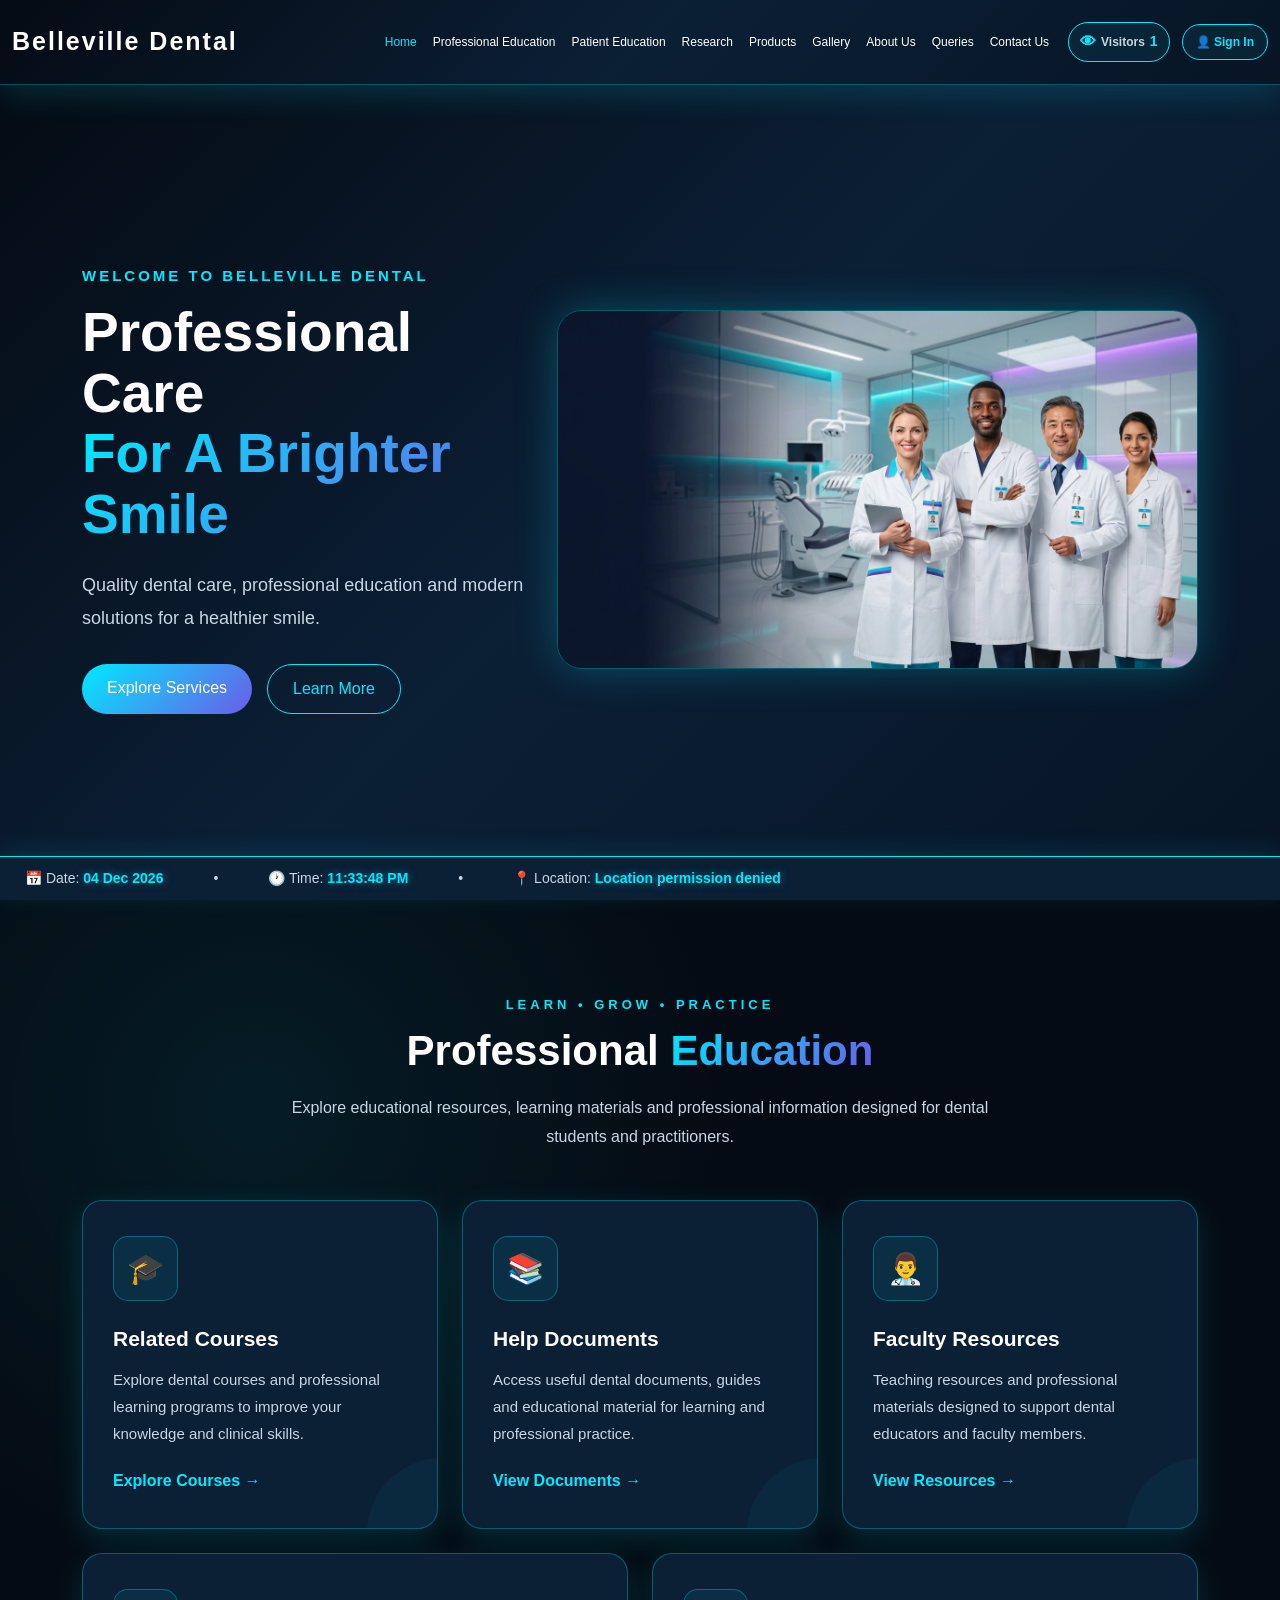
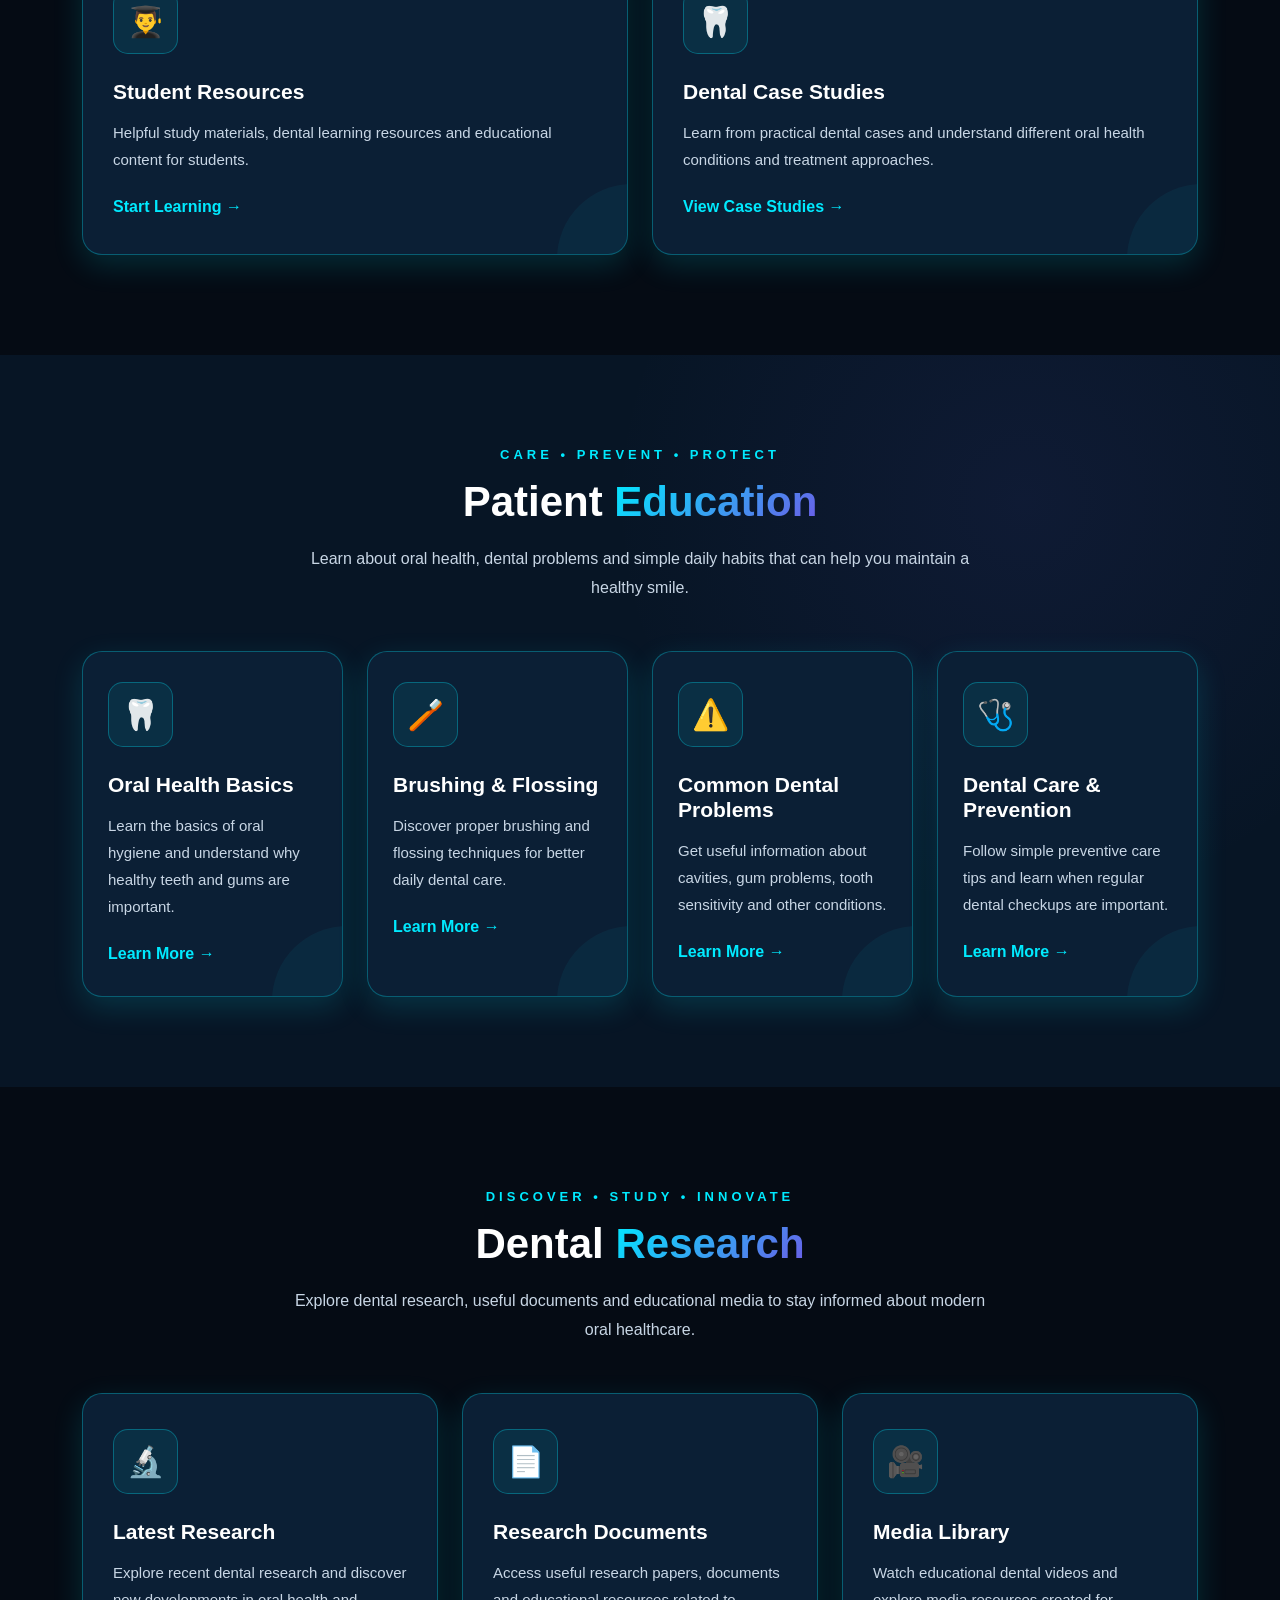
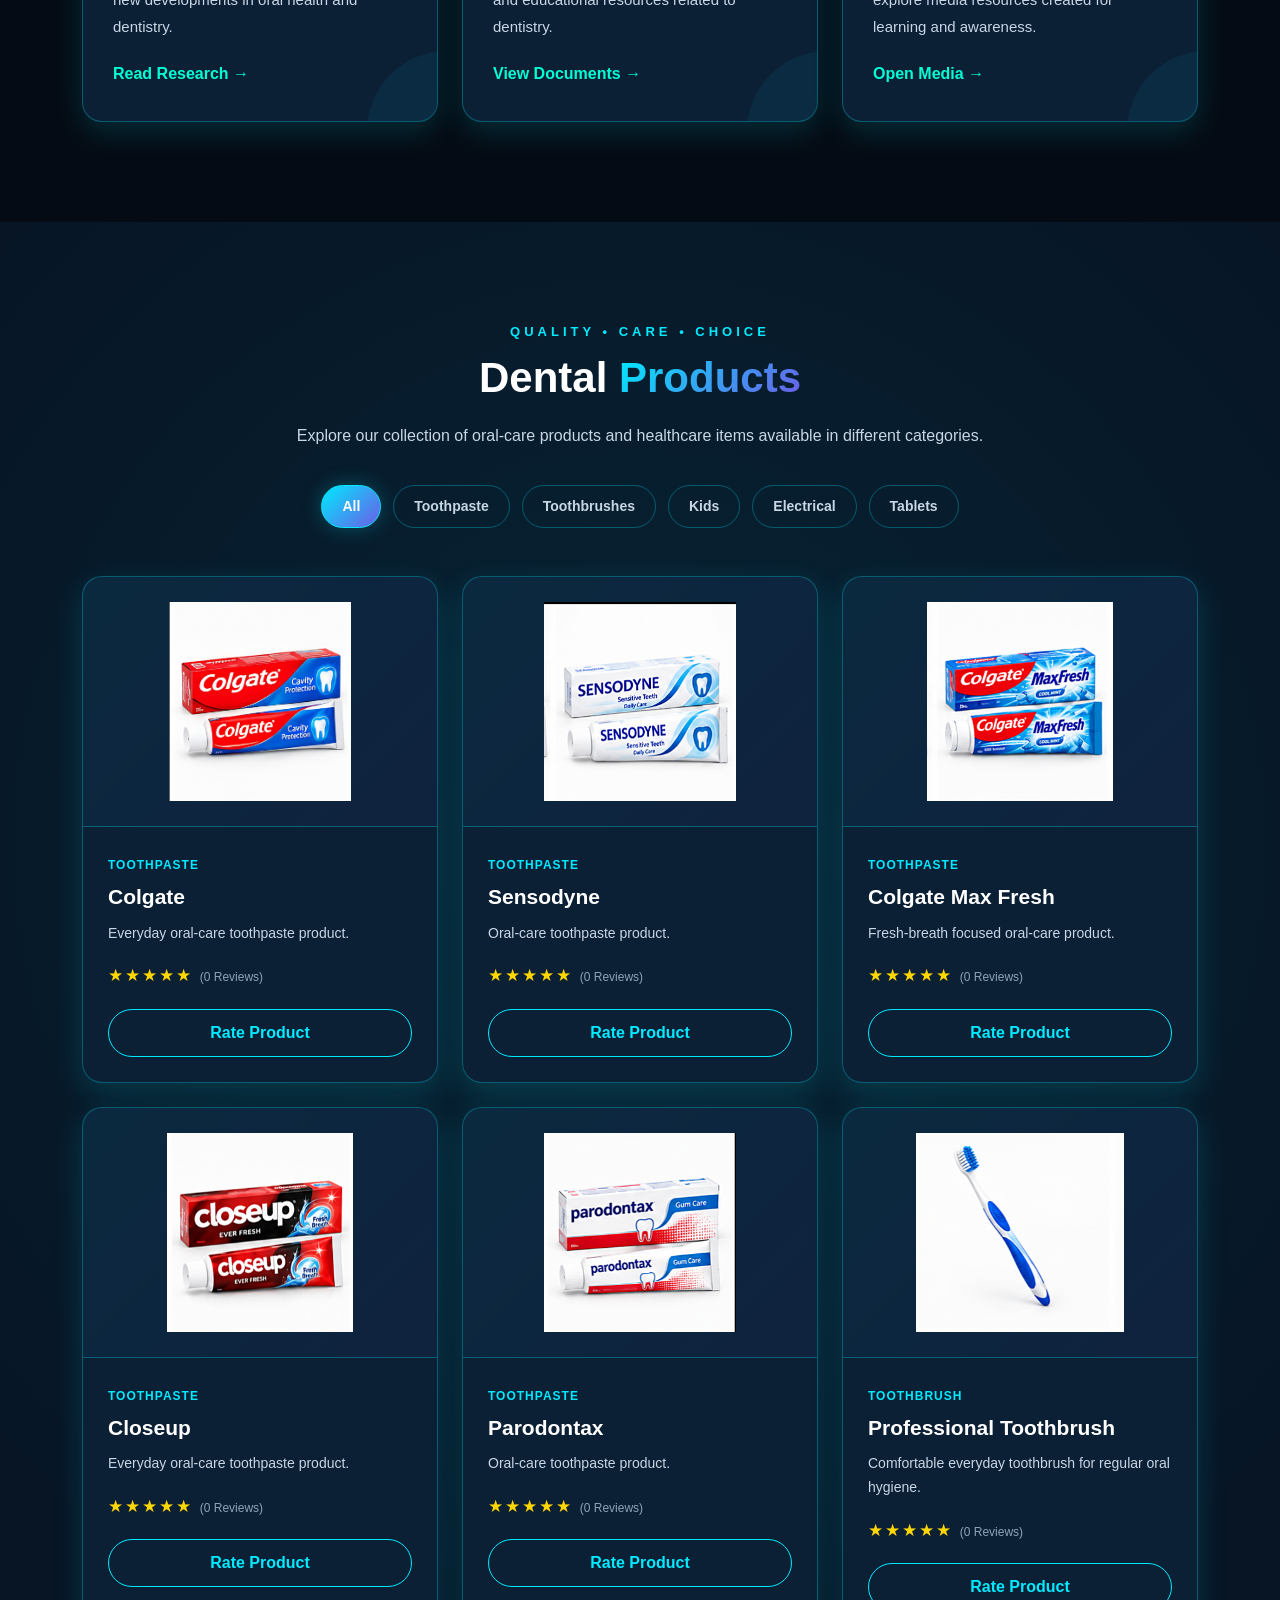
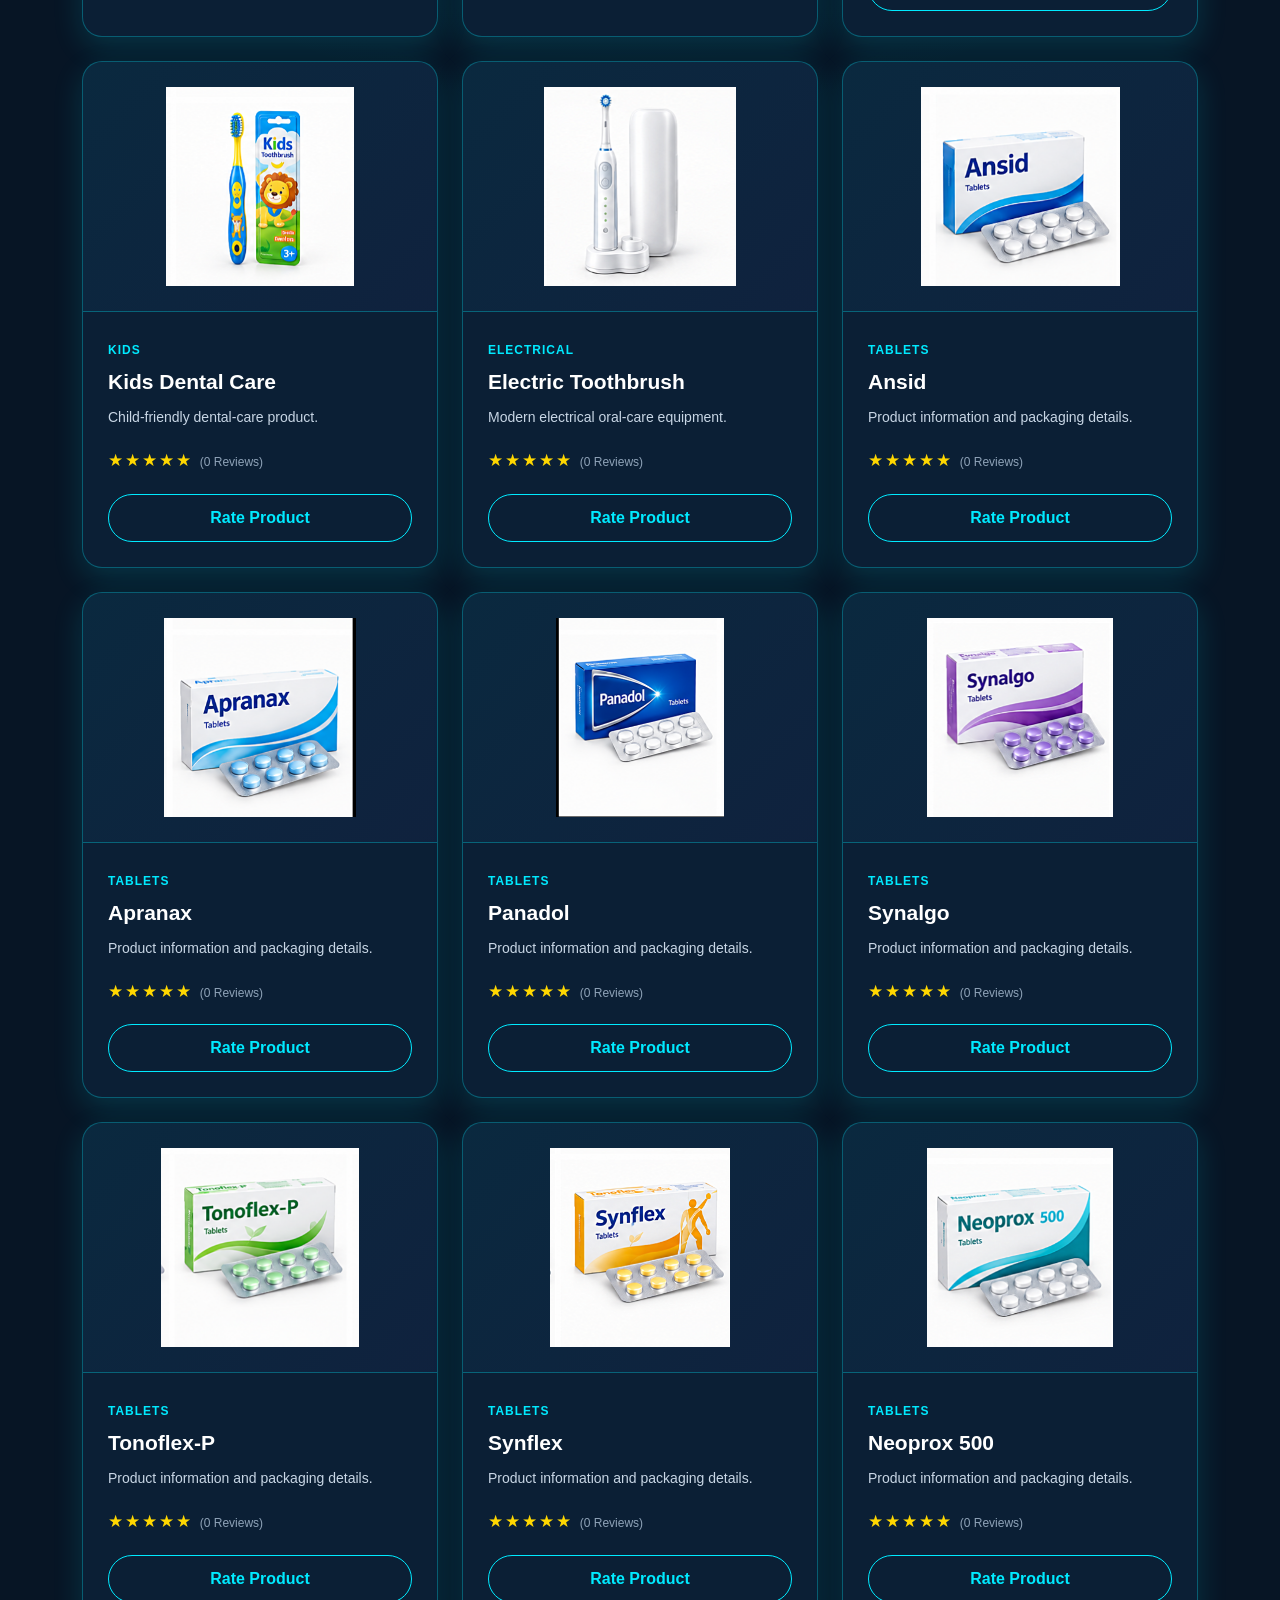
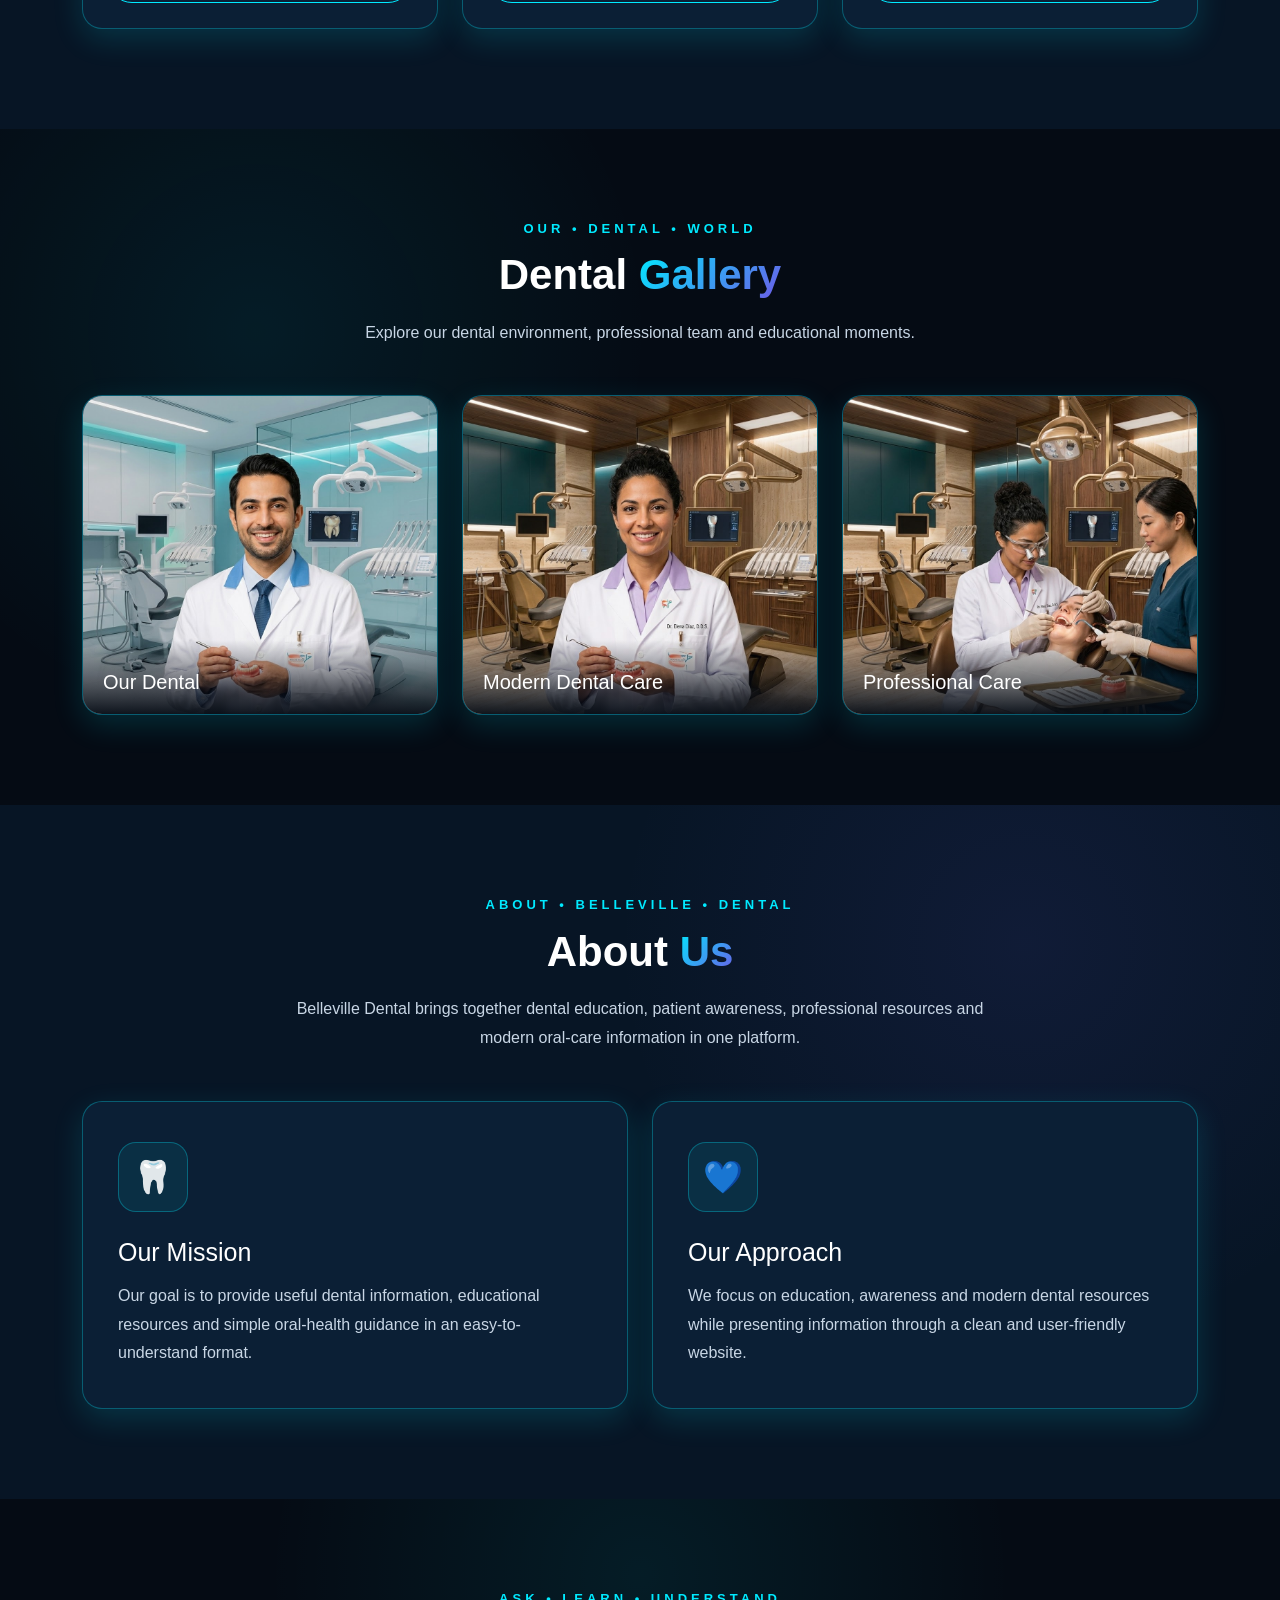
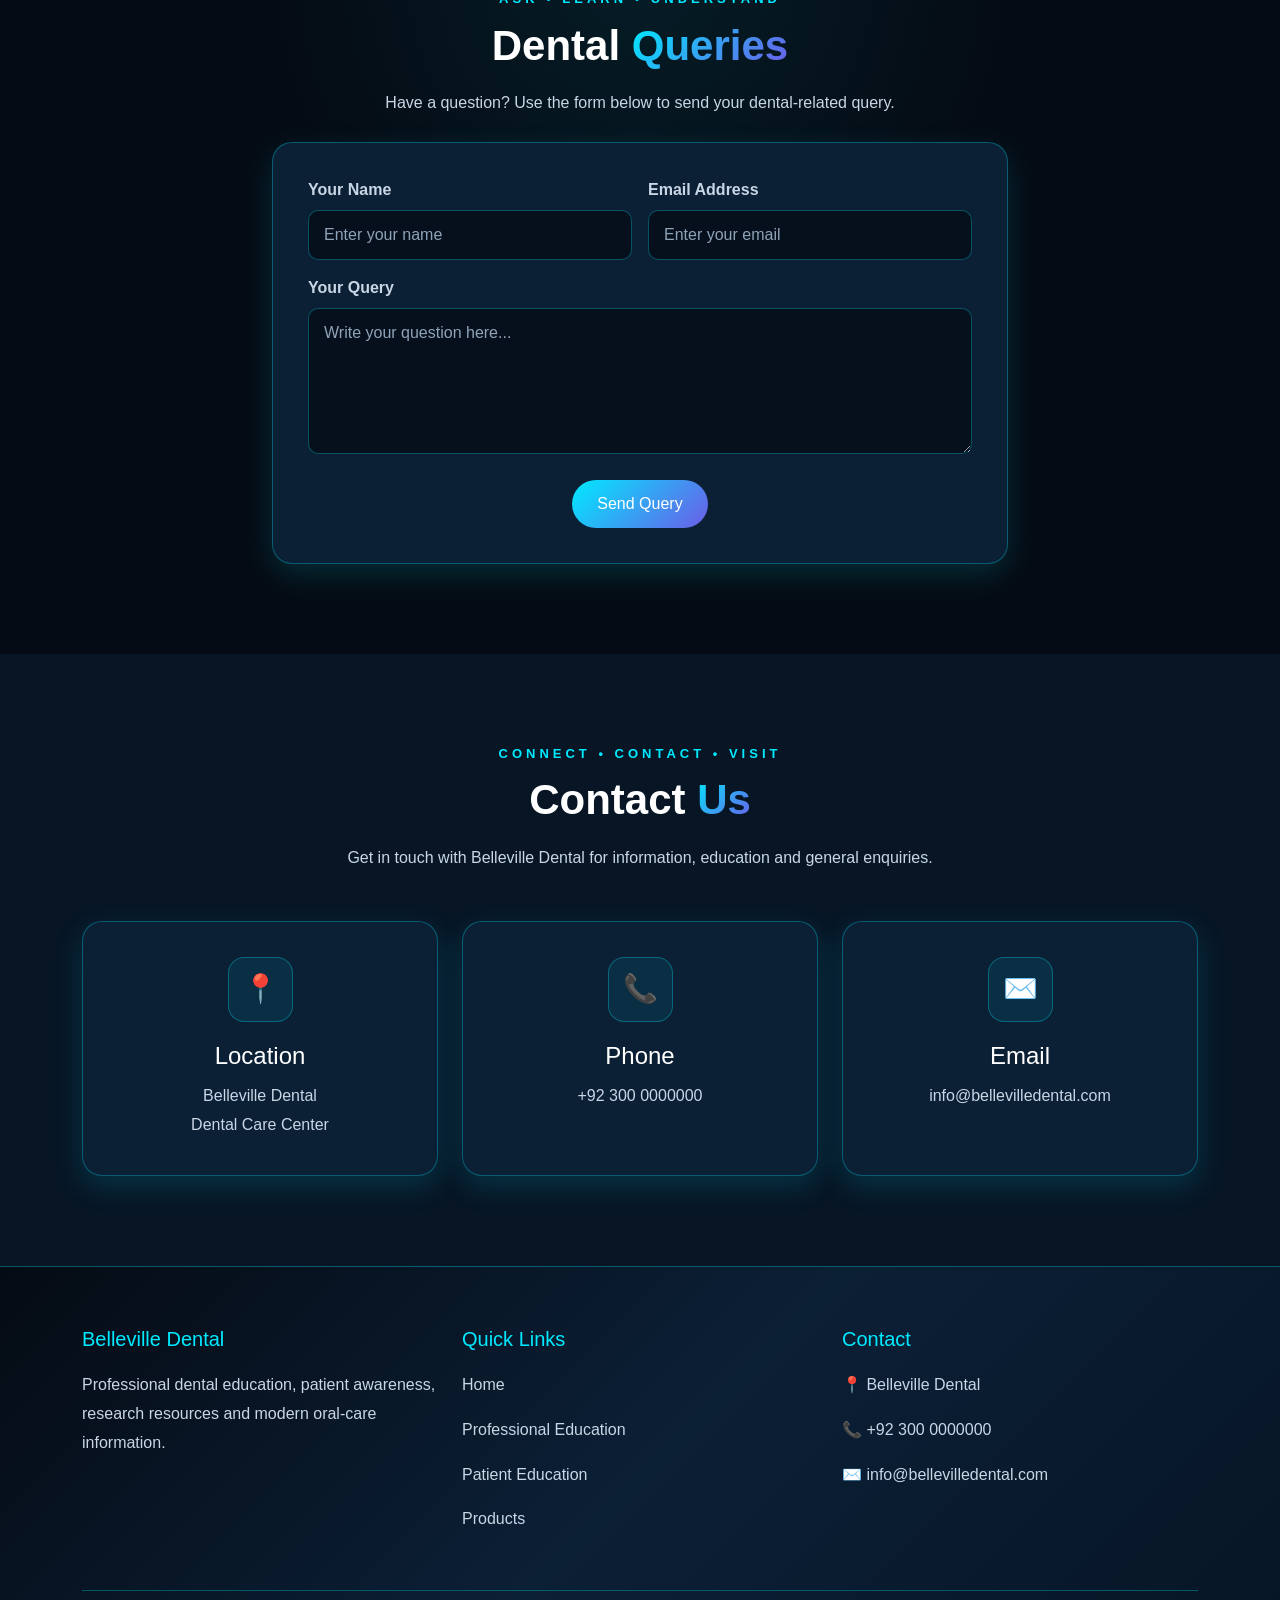
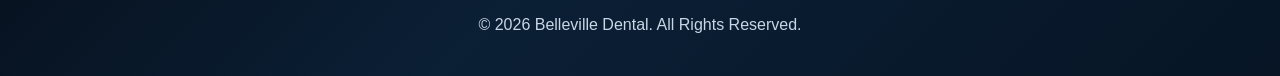
<file: index.html>
<!DOCTYPE html>

<html lang="en">

<head>
<link rel="shortcut icon" href="images/belleville-dental-favicon.png" type="image/x-icon">


    <meta charset="UTF-8">

    <meta name="viewport" content="width=device-width, initial-scale=1.0">

    <title>Belleville Dental</title>


    <link href="https://cdn.jsdelivr.net/npm/bootstrap@5.3.3/dist/css/bootstrap.min.css" rel="stylesheet">


    <link rel="stylesheet" href="style.css">


</head>

<body>


    <div class="bottom-ticker">

        <div class="ticker-track">

            <span>
                📅 Date:
                <strong id="currentDate">Loading...</strong>
            </span>

            <span class="ticker-separator">•</span>

            <span>
                🕐 Time:
                <strong id="currentTime">Loading...</strong>
            </span>

            <span class="ticker-separator">•</span>

            <span>
                📍 Location:
                <strong id="userLocation">Detecting location...</strong>
            </span>

        </div>

    </div>





    <div class="modal fade" id="authModal" tabindex="-1">

        <div class="modal-dialog modal-dialog-centered">

            <div class="modal-content auth-modal">

                <div class="modal-header">

                    <h5 class="modal-title" id="authTitle">
                        Sign In
                    </h5>

                    <button type="button" class="btn-close btn-close-white" data-bs-dismiss="modal">
                    </button>

                </div>


                <div class="modal-body">

                   

                    <form id="loginForm">

                        <div class="auth-input">
                            <label>Email</label>

                            <input type="email" id="loginEmail" placeholder="Enter your email" required>
                        </div>


                        <div class="auth-input">
                            <label>Password</label>

                            <input type="password" id="loginPassword" placeholder="Enter your password" required>
                        </div>


                        <button type="submit" class="auth-submit">
                            Sign In
                        </button>


                        <p class="auth-switch">
                            Don't have an account?

                            <a href="#" id="showSignup">
                                Create Account
                            </a>
                        </p>

                    </form>


                 

                    <form id="signupForm" style="display: none;">

                        <div class="auth-input">
                            <label>Full Name</label>

                            <input type="text" id="signupName" placeholder="Enter your name" required>
                        </div>


                        <div class="auth-input">
                            <label>Email</label>

                            <input type="email" id="signupEmail" placeholder="Enter your email" required>
                        </div>


                        <div class="auth-input">
                            <label>Password</label>

                            <input type="password" id="signupPassword" placeholder="Create a password" required>
                        </div>


                        <button type="submit" class="auth-submit">
                            Create Account
                        </button>


                        <p class="auth-switch">
                            Already have an account?

                            <a href="#" id="showLogin">
                                Sign In
                            </a>
                        </p>

                    </form>


                    <p id="authMessage" class="auth-message">
                    </p>

                </div>

            </div>

        </div>

    </div>

    <nav class="navbar navbar-expand-lg">


        <div class="container">

            <a class="navbar-brand" href="#home">
                Belleville Dental
            </a>

            <button class="navbar-toggler" type="button" data-bs-toggle="collapse" data-bs-target="#navbarMenu"
                aria-controls="navbarMenu" aria-expanded="false" aria-label="Toggle navigation">

                <span class="navbar-toggler-icon"></span>

            </button>


            <div class="collapse navbar-collapse" id="navbarMenu">

                <ul class="navbar-nav ms-auto">

                    <li class="nav-item">
                        <a class="nav-link active" href="#home">Home</a>
                    </li>

                    <li class="nav-item">
                        <a class="nav-link" href="#professional">
                            Professional Education
                        </a>
                    </li>

                    <li class="nav-item">
                        <a class="nav-link" href="#patient">
                            Patient Education
                        </a>
                    </li>

                    <li class="nav-item">
                        <a class="nav-link" href="#research">
                            Research
                        </a>
                    </li>

                    <li class="nav-item">
                        <a class="nav-link" href="#products">
                            Products
                        </a>
                    </li>

                    <li class="nav-item">
                        <a class="nav-link" href="#gallery">
                            Gallery
                        </a>
                    </li>

                    <li class="nav-item">
                        <a class="nav-link" href="#about">
                            About Us
                        </a>
                    </li>

                    <li class="nav-item">
                        <a class="nav-link" href="#queries">
                            Queries
                        </a>
                    </li>

                    <li class="nav-item">
                        <a class="nav-link" href="#contact">
                            Contact Us
                        </a>
                    </li>

                </ul>


                <div class="navbar-right">


                    <div class="visitor-counter">

                        <span class="visitor-eye">👁</span>

                        <span class="visitor-text">
                            Visitors
                        </span>

                        <strong id="visitorCount">
                            0
                        </strong>

                    </div>



                    <div class="auth-area" id="authArea">

                        <button class="auth-btn" id="signInBtn">
                            👤 Sign In
                        </button>

                    </div>

                </div>

            </div>

        </div>

    </nav>

    <section id="home" class="home-section">


        <div class="container">

            <div class="row align-items-center">

                <div class="col-lg-5 home-content">

                    <p class="home-subtitle">
                        WELCOME TO BELLEVILLE DENTAL
                    </p>

                    <h1>

                        Professional Care

                        <span>
                            For A Brighter Smile
                        </span>

                    </h1>

                    <p class="home-text">

                        Quality dental care, professional education
                        and modern solutions for a healthier smile.

                    </p>

                    <div class="home-buttons">

                        <a href="#professional" class="btn-theme">

                            Explore Services

                        </a>

                        <a href="#about" class="btn-outline-theme">

                            Learn More

                        </a>

                    </div>

                </div>


                <div class="col-lg-7 home-image">

                    <div class="hero-image-box">

                        <img src="images/hero section.png" alt="Belleville Dental" class="img-fluid">

                    </div>

                </div>

            </div>

        </div>


    </section>


    <section id="professional" class="professional-section">

        <div class="container">

            <div class="section-heading text-center">

                <p class="section-subtitle">
                    LEARN • GROW • PRACTICE
                </p>

                <h2 class="section-title">
                    Professional <span>Education</span>
                </h2>

                <p class="section-description">

                    Explore educational resources, learning materials
                    and professional information designed for dental
                    students and practitioners.

                </p>

            </div>


            <div class="row g-4 mt-4">


                <div class="col-lg-4 col-md-6">

                    <div class="education-card">

                        <div class="education-icon">
                            🎓
                        </div>

                        <h4>
                            Related Courses
                        </h4>

                        <p>
                            Explore dental courses and professional
                            learning programs to improve your knowledge
                            and clinical skills.
                        </p>

                        <a href="#" class="education-link">
                            Explore Courses →
                        </a>

                    </div>

                </div>


                <div class="col-lg-4 col-md-6">

                    <div class="education-card">

                        <div class="education-icon">
                            📚
                        </div>

                        <h4>
                            Help Documents
                        </h4>

                        <p>
                            Access useful dental documents, guides and
                            educational material for learning and
                            professional practice.
                        </p>

                        <a href="#" class="education-link">
                            View Documents →
                        </a>

                    </div>

                </div>


                <div class="col-lg-4 col-md-6">

                    <div class="education-card">

                        <div class="education-icon">
                            👨‍⚕️
                        </div>

                        <h4>
                            Faculty Resources
                        </h4>

                        <p>
                            Teaching resources and professional materials
                            designed to support dental educators and
                            faculty members.
                        </p>

                        <a href="#" class="education-link">
                            View Resources →
                        </a>

                    </div>

                </div>


                <div class="col-lg-6 col-md-6">

                    <div class="education-card">

                        <div class="education-icon">
                            👨‍🎓
                        </div>

                        <h4>
                            Student Resources
                        </h4>

                        <p>
                            Helpful study materials, dental learning
                            resources and educational content for
                            students.
                        </p>

                        <a href="#" class="education-link">
                            Start Learning →
                        </a>

                    </div>

                </div>


                <div class="col-lg-6 col-md-6">

                    <div class="education-card">

                        <div class="education-icon">
                            🦷
                        </div>

                        <h4>
                            Dental Case Studies
                        </h4>

                        <p>
                            Learn from practical dental cases and
                            understand different oral health conditions
                            and treatment approaches.
                        </p>

                        <a href="#" class="education-link">
                            View Case Studies →
                        </a>

                    </div>

                </div>

            </div>

        </div>


    </section>


    <section id="patient" class="patient-section">

        <div class="container">

            <div class="section-heading text-center">

                <p class="section-subtitle">
                    CARE • PREVENT • PROTECT
                </p>

                <h2 class="section-title">
                    Patient <span>Education</span>
                </h2>

                <p class="section-description">

                    Learn about oral health, dental problems and simple
                    daily habits that can help you maintain a healthy smile.

                </p>

            </div>


            <div class="row g-4 mt-4">


                <div class="col-lg-3 col-md-6">

                    <div class="education-card patient-card">

                        <div class="education-icon">
                            🦷
                        </div>

                        <h4>
                            Oral Health Basics
                        </h4>

                        <p>
                            Learn the basics of oral hygiene and understand
                            why healthy teeth and gums are important.
                        </p>

                        <a href="#" class="education-link">
                            Learn More →
                        </a>

                    </div>

                </div>


                <div class="col-lg-3 col-md-6">

                    <div class="education-card patient-card">

                        <div class="education-icon">
                            🪥
                        </div>

                        <h4>
                            Brushing & Flossing
                        </h4>

                        <p>
                            Discover proper brushing and flossing techniques
                            for better daily dental care.
                        </p>

                        <a href="#" class="education-link">
                            Learn More →
                        </a>

                    </div>

                </div>


                <div class="col-lg-3 col-md-6">

                    <div class="education-card patient-card">

                        <div class="education-icon">
                            ⚠️
                        </div>

                        <h4>
                            Common Dental Problems
                        </h4>

                        <p>
                            Get useful information about cavities, gum
                            problems, tooth sensitivity and other conditions.
                        </p>

                        <a href="#" class="education-link">
                            Learn More →
                        </a>

                    </div>

                </div>


                <div class="col-lg-3 col-md-6">

                    <div class="education-card patient-card">

                        <div class="education-icon">
                            🩺
                        </div>

                        <h4>
                            Dental Care & Prevention
                        </h4>

                        <p>
                            Follow simple preventive care tips and learn
                            when regular dental checkups are important.
                        </p>

                        <a href="#" class="education-link">
                            Learn More →
                        </a>

                    </div>

                </div>

            </div>

        </div>


    </section>



    <section id="research" class="research-section">

        <div class="container">

            <div class="section-heading text-center">

                <p class="section-subtitle">
                    DISCOVER • STUDY • INNOVATE
                </p>

                <h2 class="section-title">
                    Dental <span>Research</span>
                </h2>

                <p class="section-description">

                    Explore dental research, useful documents and
                    educational media to stay informed about modern
                    oral healthcare.

                </p>

            </div>


            <div class="row g-4 mt-4">


                <div class="col-lg-4 col-md-6">

                    <div class="research-card">

                        <div class="research-icon">
                            🔬
                        </div>

                        <h4>
                            Latest Research
                        </h4>

                        <p>
                            Explore recent dental research and discover
                            new developments in oral health and dentistry.
                        </p>

                        <a href="#" class="research-link">
                            Read Research →
                        </a>

                    </div>

                </div>


                <div class="col-lg-4 col-md-6">

                    <div class="research-card">

                        <div class="research-icon">
                            📄
                        </div>

                        <h4>
                            Research Documents
                        </h4>

                        <p>
                            Access useful research papers, documents and
                            educational resources related to dentistry.
                        </p>

                        <a href="#" class="research-link">
                            View Documents →
                        </a>

                    </div>

                </div>


                <div class="col-lg-4 col-md-6">

                    <div class="research-card">

                        <div class="research-icon">
                            🎥
                        </div>

                        <h4>
                            Media Library
                        </h4>

                        <p>
                            Watch educational dental videos and explore
                            media resources created for learning and awareness.
                        </p>

                        <a href="#" class="research-link">
                            Open Media →
                        </a>

                    </div>

                </div>

            </div>

        </div>


    </section>



    <section id="products" class="products-section">


        <div class="container">

            <div class="section-heading text-center">

                <p class="section-subtitle">
                    QUALITY • CARE • CHOICE
                </p>

                <h2 class="section-title">
                    Dental <span>Products</span>
                </h2>

                <p class="section-description">

                    Explore our collection of oral-care products and
                    healthcare items available in different categories.

                </p>

            </div>


            <div class="product-filters text-center">

                <button class="product-filter active" data-filter="all">
                    All
                </button>

                <button class="product-filter" data-filter="toothpaste">
                    Toothpaste
                </button>

                <button class="product-filter" data-filter="toothbrush">
                    Toothbrushes
                </button>

                <button class="product-filter" data-filter="kids">
                    Kids
                </button>

                <button class="product-filter" data-filter="electrical">
                    Electrical
                </button>

                <button class="product-filter" data-filter="tablets">
                    Tablets
                </button>

            </div>


            <div class="row g-4 mt-4">



                <div class="col-lg-4 col-md-6 product-item" data-category="toothpaste">

                    <div class="product-card">

                        <div class="product-image">

                            <img src="images/colgate.png.jpeg" alt="Colgate Toothpaste">

                        </div>

                        <div class="product-content">

                            <span class="product-category">
                                Toothpaste
                            </span>

                            <h4>
                                Colgate
                            </h4>

                            <p>
                                Everyday oral-care toothpaste product.
                            </p>

                            <div class="product-rating">
                                ★★★★★
                                <span>(0 Reviews)</span>
                            </div>

                            <button class="product-btn">
                                Rate Product
                            </button>

                        </div>

                    </div>

                </div>


                <div class="col-lg-4 col-md-6 product-item" data-category="toothpaste">

                    <div class="product-card">

                        <div class="product-image">

                            <img src="images/sensodyne.png.jpeg" alt="Sensodyne Toothpaste">

                        </div>

                        <div class="product-content">

                            <span class="product-category">
                                Toothpaste
                            </span>

                            <h4>
                                Sensodyne
                            </h4>

                            <p>
                                Oral-care toothpaste product.
                            </p>

                            <div class="product-rating">
                                ★★★★★
                                <span>(0 Reviews)</span>
                            </div>

                            <button class="product-btn">
                                Rate Product
                            </button>

                        </div>

                    </div>

                </div>




                <div class="col-lg-4 col-md-6 product-item" data-category="toothpaste">

                    <div class="product-card">

                        <div class="product-image">

                            <img src="images/max-fresh.png.jpeg" alt="Colgate Max Fresh Toothpaste">

                        </div>

                        <div class="product-content">

                            <span class="product-category">
                                Toothpaste
                            </span>

                            <h4>
                                Colgate Max Fresh
                            </h4>

                            <p>
                                Fresh-breath focused oral-care product.
                            </p>

                            <div class="product-rating">
                                ★★★★★
                                <span>(0 Reviews)</span>
                            </div>

                            <button class="product-btn">
                                Rate Product
                            </button>

                        </div>

                    </div>

                </div>




                <div class="col-lg-4 col-md-6 product-item" data-category="toothpaste">

                    <div class="product-card">

                        <div class="product-image">

                            <img src="images/closeup.png.jpeg" alt="Closeup Toothpaste">

                        </div>

                        <div class="product-content">

                            <span class="product-category">
                                Toothpaste
                            </span>

                            <h4>
                                Closeup
                            </h4>

                            <p>
                                Everyday oral-care toothpaste product.
                            </p>

                            <div class="product-rating">
                                ★★★★★
                                <span>(0 Reviews)</span>
                            </div>

                            <button class="product-btn">
                                Rate Product
                            </button>

                        </div>

                    </div>

                </div>




                <div class="col-lg-4 col-md-6 product-item" data-category="toothpaste">

                    <div class="product-card">

                        <div class="product-image">

                            <img src="images/parodontax.png.jpeg" alt="Parodontax Toothpaste">

                        </div>

                        <div class="product-content">

                            <span class="product-category">
                                Toothpaste
                            </span>

                            <h4>
                                Parodontax
                            </h4>

                            <p>
                                Oral-care toothpaste product.
                            </p>

                            <div class="product-rating">
                                ★★★★★
                                <span>(0 Reviews)</span>
                            </div>

                            <button class="product-btn">
                                Rate Product
                            </button>

                        </div>

                    </div>

                </div>




                <div class="col-lg-4 col-md-6 product-item" data-category="toothbrush">

                    <div class="product-card">

                        <div class="product-image">

                            <img src="images/toothbrush.png.jpeg" alt="Professional Toothbrush">

                        </div>

                        <div class="product-content">

                            <span class="product-category">
                                Toothbrush
                            </span>

                            <h4>
                                Professional Toothbrush
                            </h4>

                            <p>
                                Comfortable everyday toothbrush for
                                regular oral hygiene.
                            </p>

                            <div class="product-rating">
                                ★★★★★
                                <span>(0 Reviews)</span>
                            </div>

                            <button class="product-btn">
                                Rate Product
                            </button>

                        </div>

                    </div>

                </div>



                <div class="col-lg-4 col-md-6 product-item" data-category="kids">

                    <div class="product-card">

                        <div class="product-image">

                            <img src="images/kids.png.jpeg" alt="Kids Dental Product">

                        </div>

                        <div class="product-content">

                            <span class="product-category">
                                Kids
                            </span>

                            <h4>
                                Kids Dental Care
                            </h4>

                            <p>
                                Child-friendly dental-care product.
                            </p>

                            <div class="product-rating">
                                ★★★★★
                                <span>(0 Reviews)</span>
                            </div>

                            <button class="product-btn">
                                Rate Product
                            </button>

                        </div>

                    </div>

                </div>




                <div class="col-lg-4 col-md-6 product-item" data-category="electrical">

                    <div class="product-card">

                        <div class="product-image">

                            <img src="images/electric-toothbrush.png.jpeg" alt="Electric Toothbrush">

                        </div>

                        <div class="product-content">

                            <span class="product-category">
                                Electrical
                            </span>

                            <h4>
                                Electric Toothbrush
                            </h4>

                            <p>
                                Modern electrical oral-care equipment.
                            </p>

                            <div class="product-rating">
                                ★★★★★
                                <span>(0 Reviews)</span>
                            </div>

                            <button class="product-btn">
                                Rate Product
                            </button>

                        </div>

                    </div>

                </div>



                <div class="col-lg-4 col-md-6 product-item" data-category="tablets">

                    <div class="product-card">

                        <div class="product-image">

                            <img src="images/ansid.png.jpeg" alt="Ansid">

                        </div>

                        <div class="product-content">

                            <span class="product-category">
                                Tablets
                            </span>

                            <h4>
                                Ansid
                            </h4>

                            <p>
                                Product information and packaging details.
                            </p>

                            <div class="product-rating">
                                ★★★★★
                                <span>(0 Reviews)</span>
                            </div>

                            <button class="product-btn">
                                Rate Product
                            </button>

                        </div>

                    </div>

                </div>



                <div class="col-lg-4 col-md-6 product-item" data-category="tablets">

                    <div class="product-card">

                        <div class="product-image">

                            <img src="images/apranax.png.png" alt="Apranax">

                        </div>

                        <div class="product-content">

                            <span class="product-category">
                                Tablets
                            </span>

                            <h4>
                                Apranax
                            </h4>

                            <p>
                                Product information and packaging details.
                            </p>

                            <div class="product-rating">
                                ★★★★★
                                <span>(0 Reviews)</span>
                            </div>

                            <button class="product-btn">
                                Rate Product
                            </button>

                        </div>

                    </div>

                </div>




                <div class="col-lg-4 col-md-6 product-item" data-category="tablets">

                    <div class="product-card">

                        <div class="product-image">

                            <img src="images/panadol.png" alt="Panadol">

                        </div>

                        <div class="product-content">

                            <span class="product-category">
                                Tablets
                            </span>

                            <h4>
                                Panadol
                            </h4>

                            <p>
                                Product information and packaging details.
                            </p>

                            <div class="product-rating">
                                ★★★★★
                                <span>(0 Reviews)</span>
                            </div>

                            <button class="product-btn">
                                Rate Product
                            </button>

                        </div>

                    </div>

                </div>




                <div class="col-lg-4 col-md-6 product-item" data-category="tablets">

                    <div class="product-card">

                        <div class="product-image">

                            <img src="images/synalgo.png" alt="Synalgo">

                        </div>

                        <div class="product-content">

                            <span class="product-category">
                                Tablets
                            </span>

                            <h4>
                                Synalgo
                            </h4>

                            <p>
                                Product information and packaging details.
                            </p>

                            <div class="product-rating">
                                ★★★★★
                                <span>(0 Reviews)</span>
                            </div>

                            <button class="product-btn">
                                Rate Product
                            </button>

                        </div>

                    </div>

                </div>




                <div class="col-lg-4 col-md-6 product-item" data-category="tablets">

                    <div class="product-card">

                        <div class="product-image">

                            <img src="images/tonoflex-p.png" alt="Tonoflex-P">

                        </div>

                        <div class="product-content">

                            <span class="product-category">
                                Tablets
                            </span>

                            <h4>
                                Tonoflex-P
                            </h4>

                            <p>
                                Product information and packaging details.
                            </p>

                            <div class="product-rating">
                                ★★★★★
                                <span>(0 Reviews)</span>
                            </div>

                            <button class="product-btn">
                                Rate Product
                            </button>

                        </div>

                    </div>

                </div>




                <div class="col-lg-4 col-md-6 product-item" data-category="tablets">

                    <div class="product-card">

                        <div class="product-image">

                            <img src="images/synflex.png" alt="Synflex">

                        </div>

                        <div class="product-content">

                            <span class="product-category">
                                Tablets
                            </span>

                            <h4>
                                Synflex
                            </h4>

                            <p>
                                Product information and packaging details.
                            </p>

                            <div class="product-rating">
                                ★★★★★
                                <span>(0 Reviews)</span>
                            </div>

                            <button class="product-btn">
                                Rate Product
                            </button>

                        </div>

                    </div>

                </div>



                <div class="col-lg-4 col-md-6 product-item" data-category="tablets">

                    <div class="product-card">

                        <div class="product-image">

                            <img src="images/neoprox-500.png" alt="Neoprox 500">

                        </div>

                        <div class="product-content">

                            <span class="product-category">
                                Tablets
                            </span>

                            <h4>
                                Neoprox 500
                            </h4>

                            <p>
                                Product information and packaging details.
                            </p>

                            <div class="product-rating">
                                ★★★★★
                                <span>(0 Reviews)</span>
                            </div>

                            <button class="product-btn">
                                Rate Product
                            </button>

                        </div>

                    </div>

                </div>

            </div>

        </div>


    </section>


    <section id="gallery" class="gallery-section">


        <div class="container">

            <div class="section-heading text-center">

                <p class="section-subtitle">
                    OUR • DENTAL • WORLD
                </p>

                <h2 class="section-title">
                    Dental <span>Gallery</span>
                </h2>

                <p class="section-description">

                    Explore our dental environment, professional team
                    and educational moments.

                </p>

            </div>


            <div class="row g-4 mt-4">

                <div class="col-lg-4 col-md-6">

                    <div class="gallery-card">

                        <img src="images/Doctor 1.jpeg" alt="Belleville Dental">

                        <div class="gallery-overlay">
                            <h4>
                                Our Dental 
                            </h4>
                        </div>

                    </div>

                </div>


                <div class="col-lg-4 col-md-6">

                    <div class="gallery-card">

                        <img src="images/Doctor 2.jpeg" alt="Dental Care">

                        <div class="gallery-overlay">
                            <h4>
                                Modern Dental Care
                            </h4>
                        </div>

                    </div>

                </div>


                <div class="col-lg-4 col-md-6">

                    <div class="gallery-card">

                        <img src="images/Doctor 3.jpeg" alt="Dental Professional">

                        <div class="gallery-overlay">
                            <h4>
                                Professional Care
                            </h4>
                        </div>

                    </div>

                </div>

            </div>

        </div>


    </section>


    <section id="about" class="about-section">


        <div class="container">

            <div class="section-heading text-center">

                <p class="section-subtitle">
                    ABOUT • BELLEVILLE • DENTAL
                </p>

                <h2 class="section-title">
                    About <span>Us</span>
                </h2>

                <p class="section-description">

                    Belleville Dental brings together dental education,
                    patient awareness, professional resources and
                    modern oral-care information in one platform.

                </p>

            </div>


            <div class="row g-4 mt-4">

                <div class="col-lg-6">

                    <div class="about-card">

                        <div class="about-icon">
                            🦷
                        </div>

                        <h3>
                            Our Mission
                        </h3>

                        <p>
                            Our goal is to provide useful dental information,
                            educational resources and simple oral-health
                            guidance in an easy-to-understand format.
                        </p>

                    </div>

                </div>


                <div class="col-lg-6">

                    <div class="about-card">

                        <div class="about-icon">
                            💙
                        </div>

                        <h3>
                            Our Approach
                        </h3>

                        <p>
                            We focus on education, awareness and modern
                            dental resources while presenting information
                            through a clean and user-friendly website.
                        </p>

                    </div>

                </div>

            </div>

        </div>


    </section>

    <section id="queries" class="queries-section">

        <div class="container">

            <div class="section-heading text-center">

                <p class="section-subtitle">
                    ASK • LEARN • UNDERSTAND
                </p>

                <h2 class="section-title">
                    Dental <span>Queries</span>
                </h2>

                <p class="section-description">

                    Have a question? Use the form below to send your
                    dental-related query.

                </p>

            </div>


            <div class="row justify-content-center mt-4">

                <div class="col-lg-8">

                    <div class="query-card">

                        <form>

                            <div class="row g-3">

                                <div class="col-md-6">

                                    <label>
                                        Your Name
                                    </label>

                                    <input type="text" class="form-control" placeholder="Enter your name">

                                </div>


                                <div class="col-md-6">

                                    <label>
                                        Email Address
                                    </label>

                                    <input type="email" class="form-control" placeholder="Enter your email">

                                </div>


                                <div class="col-12">

                                    <label>
                                        Your Query
                                    </label>

                                    <textarea class="form-control" rows="5"
                                        placeholder="Write your question here..."></textarea>

                                </div>


                                <div class="col-12 text-center">

                                    <button type="submit" class="btn-theme query-btn">

                                        Send Query

                                    </button>

                                </div>

                            </div>

                        </form>

                    </div>

                </div>

            </div>

        </div>


    </section>



    <section id="contact" class="contact-section">



        <div class="container">

            <div class="section-heading text-center">

                <p class="section-subtitle">
                    CONNECT • CONTACT • VISIT
                </p>

                <h2 class="section-title">
                    Contact <span>Us</span>
                </h2>

                <p class="section-description">

                    Get in touch with Belleville Dental for information,
                    education and general enquiries.

                </p>

            </div>


            <div class="row g-4 mt-4">


                <div class="col-lg-4 col-md-6">

                    <div class="contact-card">

                        <div class="contact-icon">
                            📍
                        </div>

                        <h4>
                            Location
                        </h4>

                        <p>
                            Belleville Dental
                            <br>
                            Dental Care Center
                        </p>

                    </div>

                </div>


                <div class="col-lg-4 col-md-6">

                    <div class="contact-card">

                        <div class="contact-icon">
                            📞
                        </div>

                        <h4>
                            Phone
                        </h4>

                        <p>
                            +92 300 0000000
                        </p>

                    </div>

                </div>


                <div class="col-lg-4 col-md-6">

                    <div class="contact-card">

                        <div class="contact-icon">
                            ✉️
                        </div>

                        <h4>
                            Email
                        </h4>

                        <p>
                            info@bellevilledental.com
                        </p>

                    </div>

                </div>

            </div>

        </div>


    </section>

   
    <footer>

        <div class="container">

            <div class="row g-4">


                <div class="col-lg-4">

                    <h5>
                        Belleville Dental
                    </h5>

                    <p>
                        Professional dental education, patient awareness,
                        research resources and modern oral-care information.
                    </p>

                </div>


                <div class="col-lg-4">

                    <h5>
                        Quick Links
                    </h5>

                    <p>
                        <a href="#home">Home</a>
                    </p>

                    <p>
                        <a href="#professional">
                            Professional Education
                        </a>
                    </p>

                    <p>
                        <a href="#patient">
                            Patient Education
                        </a>
                    </p>

                    <p>
                        <a href="#products">
                            Products
                        </a>
                    </p>

                </div>


                <div class="col-lg-4">

                    <h5>
                        Contact
                    </h5>

                    <p>
                        📍 Belleville Dental
                    </p>

                    <p>
                        📞 +92 300 0000000
                    </p>

                    <p>
                        ✉️ info@bellevilledental.com
                    </p>

                </div>

            </div>


            <div class="footer-bottom">

                <p>
                    © 2026 Belleville Dental.
                    All Rights Reserved.
                </p>

            </div>

        </div>


    </footer>



    <script src="https://cdn.jsdelivr.net/npm/bootstrap@5.3.3/dist/js/bootstrap.bundle.min.js">
    </script>

    <script src="https://code.jquery.com/jquery-3.7.1.min.js">
    </script>

    <script src="script.js"></script>

</body>

</html>
</file>
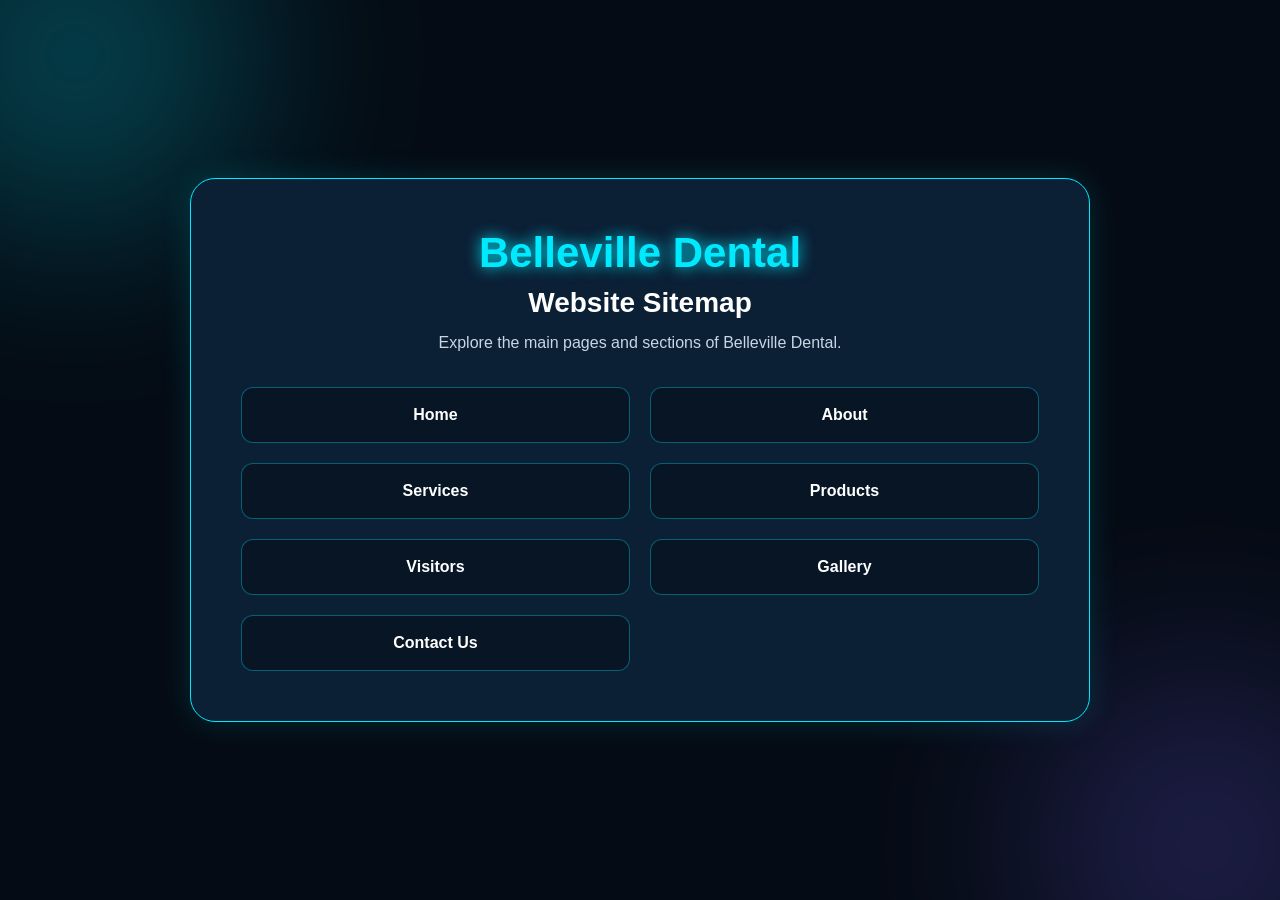
<file: sitemap.html>
<!DOCTYPE html>
<html lang="en">

<head>
<link rel="shortcut icon" href="images/belleville-dental-favicon.png" type="image/x-icon">
    <meta charset="UTF-8">

    <meta name="viewport"
          content="width=device-width, initial-scale=1.0">

    <title>Sitemap | Belleville Dental</title>

    <link rel="stylesheet" href="style.css">
<style>


.sitemap-page {
    min-height: 100vh;
    padding: 100px 20px;
    display: flex;
    align-items: center;
    justify-content: center;
    background: var(--bg-dark);
    position: relative;
    overflow: hidden;
}



.sitemap-page::before,
.sitemap-page::after {
    content: "";
    position: absolute;
    width: 350px;
    height: 350px;
    border-radius: 50%;
    filter: blur(100px);
    opacity: 0.25;
    animation: sitemapGlow 5s ease-in-out infinite alternate;
}

.sitemap-page::before {
    background: var(--primary);
    top: -120px;
    left: -100px;
}

.sitemap-page::after {
    background: var(--secondary);
    bottom: -120px;
    right: -100px;
}

.sitemap-container {
    width: 100%;
    max-width: 900px;
    padding: 50px;
    text-align: center;
    background: var(--bg-card);
    border: 1px solid var(--primary);
    border-radius: 25px;
    box-shadow: 0 0 30px rgba(0, 234, 255, 0.15);
    position: relative;
    z-index: 2;
    animation: sitemapFade 1s ease;
}



.sitemap-container h1 {
    margin-bottom: 10px;
    font-size: 42px;
    color: var(--primary);
    text-shadow: 0 0 15px var(--primary);
}

.sitemap-container h2 {
    margin-bottom: 15px;
    font-size: 28px;
    color: var(--text-white);
}

.sitemap-container p {
    color: var(--text-light);
    margin-bottom: 35px;
}



.sitemap-links {
    display: grid;
    grid-template-columns: repeat(2, 1fr);
    gap: 20px;
}

.sitemap-links a {
    padding: 18px 20px;
    text-decoration: none;
    color: var(--text-white);
    background: var(--bg-section);
    border: 1px solid rgba(0, 234, 255, 0.35);
    border-radius: 12px;
    font-weight: 600;
    transition: 0.3s ease;
    position: relative;
    overflow: hidden;
}

.sitemap-links a:hover {
    color: var(--primary);
    border-color: var(--primary);
    transform: translateY(-5px);
    box-shadow: 0 0 20px rgba(0, 234, 255, 0.25);
}



@keyframes sitemapFade {
    from {
        opacity: 0;
        transform: translateY(30px);
    }

    to {
        opacity: 1;
        transform: translateY(0);
    }
}

@keyframes sitemapGlow {
    from {
        transform: scale(1);
    }

    to {
        transform: scale(1.2);
    }
}



@media (max-width: 600px) {

    .sitemap-container {
        padding: 35px 20px;
    }

    .sitemap-container h1 {
        font-size: 32px;
    }

    .sitemap-container h2 {
        font-size: 23px;
    }

    .sitemap-links {
        grid-template-columns: 1fr;
    }

}


</style>
</head>

<body>

   

    <section class="sitemap-page">

        <div class="sitemap-container">

            <h1>Belleville Dental</h1>

            <h2>Website Sitemap</h2>

            <p>
                Explore the main pages and sections of Belleville Dental.
            </p>

            <div class="sitemap-links">

                <a href="index.html">Home</a>

                <a href="index.html#about">About</a>

                <a href="index.html#services">Services</a>

                <a href="index.html#products">Products</a>

                <a href="index.html#visitors">Visitors</a>

                <a href="index.html#gallery">Gallery</a>

                <a href="index.html#contact">Contact Us</a>

            </div>

        </div>

    </section>

</body>

</html>
</file>
<file: style.css>
:root {

    --primary: #00eaff;
    --secondary: #6c5ce7;
    --accent: #00ffd5;

    --bg-dark: #050b14;
    --bg-section: #071525;
    --bg-card: #0b1f35;

    --text-white: #ffffff;
    --text-light: #c8d6e5;
    --text-muted: #8fa3b8;

    --border: rgba(0, 234, 255, 0.30);
    --glow: rgba(0, 234, 255, 0.25);

    --gradient-main: linear-gradient(
        135deg,
        #00eaff,
        #6c5ce7
    );

    --gradient-dark: linear-gradient(
        135deg,
        #050b14,
        #0b1f35,
        #071525
    );

    --transition: 0.4s ease;
    --transition-slow: 0.8s ease;

    --shadow: 0 10px 30px rgba(0, 234, 255, 0.15);
}



* {
    margin: 0;
    padding: 0;
    box-sizing: border-box;
}

html {
    scroll-behavior: smooth;
    scroll-padding-top: 80px;
}

body {
    background: var(--bg-dark);
    color: var(--text-white);
    font-family: Arial, sans-serif;
    overflow-x: hidden;
}

section {
    padding: 90px 0;
    background: var(--bg-dark);
}



.navbar {
    background: var(--gradient-dark);
    padding: 18px 0;
    border-bottom: 1px solid var(--border);
    box-shadow: var(--shadow);
    position: sticky;
    top: 0;
    z-index: 1000;
}

.navbar .container {
    display: flex;
    align-items: center;
    max-width: 100%;
}

.navbar-brand {
    color: var(--text-white) !important;
    font-size: 25px;
    font-weight: 700;
    letter-spacing: 2px;
    transition: var(--transition);
    white-space: nowrap;
    flex-shrink: 0;
}

.navbar-brand:hover {
    color: var(--primary) !important;
    text-shadow: 0 0 15px var(--primary);
    transform: scale(1.05);
}



.navbar-collapse {
    display: flex;
    align-items: center;
    flex: 1;
    min-width: 0;
}




.navbar-nav {
    display: flex;
    align-items: center;
    justify-content: flex-end;
    flex-wrap: nowrap;
    gap: 2px;
    margin-left: auto !important;
    min-width: 0;
}

.nav-link {
    color: var(--text-white) !important;
    padding: 10px 7px !important;
    border-radius: 8px;
    position: relative;
    transition: var(--transition);
    font-size: 12px;
    white-space: nowrap;
}

.nav-link:hover {
    color: var(--primary) !important;
    background: rgba(0, 234, 255, 0.08);
    box-shadow: 0 0 15px var(--glow);
    transform: translateY(-2px);
}

.nav-link.active {
    color: var(--primary) !important;
}




.navbar-toggler {
    border: 1px solid var(--border);
    box-shadow: none !important;
}

.navbar-toggler:focus {
    box-shadow: 0 0 15px var(--glow) !important;
}

.navbar-toggler-icon {
    filter: invert(1);
}




 

.navbar-right {
    display: flex;
    align-items: center;
    justify-content: center;
    gap: 12px;
    margin-left: 12px;
    flex-shrink: 0;
    white-space: nowrap;
}




.visitor-counter {
    display: flex;
    align-items: center;
    gap: 5px;

    padding: 7px 11px;
    margin: 0;

    background: rgba(0, 234, 255, 0.06);

    border: 1px solid var(--primary);
    border-radius: 50px;

    color: var(--text-light);

    font-size: 12px;
    font-weight: 600;

    white-space: nowrap;
    flex-shrink: 0;

    transition: var(--transition);
}

.visitor-counter:hover {
    border-color: var(--primary);
    background: rgba(0, 234, 255, 0.10);

    box-shadow: 0 0 15px var(--glow);

    transform: translateY(-2px);
}

.visitor-eye {
    color: var(--primary);
    font-size: 16px;
}

.visitor-text {
    color: var(--text-light);
}

.visitor-counter strong {
    color: var(--primary);
    font-size: 14px;
}



.auth-area {
    display: flex;
    align-items: center;
    margin: 0;
    flex-shrink: 0;
}




.auth-btn {
    display: inline-flex;
    align-items: center;
    justify-content: center;
    gap: 7px;

    padding: 8px 13px;

    border: 1px solid var(--primary);
    border-radius: 50px;

    background: rgba(0, 234, 255, 0.06);

    color: var(--primary);

    font-size: 12px;
    font-weight: 700;

    cursor: pointer;
    white-space: nowrap;

    transition: var(--transition);
}

.auth-btn:hover {
    color: var(--bg-dark);

    background: var(--gradient-main);

    border-color: transparent;

    box-shadow: 0 0 20px var(--glow);

    transform: translateY(-2px);
}



.section-heading {
    max-width: 800px;
    margin: 0 auto;
}

.section-subtitle {
    color: var(--primary);
    font-size: 13px;
    font-weight: 700;
    letter-spacing: 4px;
    margin-bottom: 12px;
}

.section-title {
    color: var(--text-white);
    font-size: 42px;
    font-weight: 700;
    text-align: center;
    margin-bottom: 18px;
}

.section-title span {
    background: var(--gradient-main);
    -webkit-background-clip: text;
    background-clip: text;
    -webkit-text-fill-color: transparent;
}

.section-description {
    color: var(--text-light);
    font-size: 16px;
    line-height: 1.8;
    max-width: 700px;
    margin: auto;
}



.card {
    background: var(--bg-card);
    color: var(--text-light);
    border: 1px solid var(--border);
    border-radius: 15px;
    transition: var(--transition);
    box-shadow: var(--shadow);
}

.card:hover {
    transform: translateY(-10px);
    border-color: var(--primary);

    box-shadow:
        0 15px 40px rgba(0, 234, 255, 0.20);
}



.btn-theme {
    display: inline-block;

    background: var(--gradient-main);
    color: var(--text-white);

    border: none;

    padding: 12px 25px;

    border-radius: 30px;

    text-decoration: none;

    transition: var(--transition);
}

.btn-theme:hover {
    color: var(--text-white);

    transform: translateY(-3px) scale(1.03);

    box-shadow: 0 0 25px var(--glow);
}

.btn-outline-theme {
    color: var(--primary);

    border: 1px solid var(--primary);

    padding: 12px 25px;

    border-radius: 30px;

    text-decoration: none;

    transition: var(--transition);
}

.btn-outline-theme:hover {
    color: var(--text-white);

    background: var(--gradient-main);

    box-shadow: 0 0 25px var(--glow);

    transform: translateY(-3px);
}



.home-section {
    min-height: 90vh;

    padding: 70px 0;

    display: flex;
    align-items: center;

    background: var(--gradient-dark);

    overflow: hidden;
}

.home-content {
    z-index: 2;
    animation: fadeUp 1s ease forwards;
}

.home-subtitle {
    color: var(--primary);

    font-size: 15px;
    font-weight: 600;

    letter-spacing: 3px;

    margin-bottom: 15px;
}

.home-content h1 {
    color: var(--text-white);

    font-size: 55px;
    font-weight: 700;

    line-height: 1.1;

    margin-bottom: 25px;
}

.home-content h1 span {
    display: block;

    background: var(--gradient-main);

    -webkit-background-clip: text;
    background-clip: text;

    -webkit-text-fill-color: transparent;
}

.home-text {
    color: var(--text-light);

    font-size: 18px;
    line-height: 1.8;

    max-width: 500px;

    margin-bottom: 30px;
}

.home-buttons {
    display: flex;
    gap: 15px;
    flex-wrap: wrap;
}

.home-image {
    position: relative;
    animation: heroImage 1.2s ease forwards;
}

.hero-image-box {
    position: relative;

    border-radius: 25px;

    overflow: hidden;

    border: 1px solid var(--border);

    box-shadow: 0 0 40px var(--glow);
}

.hero-image-box img {
    width: 100%;
    display: block;

    transition: var(--transition-slow);
}

.hero-image-box:hover img {
    transform: scale(1.03);
}



.professional-section {
    position: relative;

    padding: 100px 0;

    background:
        radial-gradient(
            circle at 20% 20%,
            rgba(0, 234, 255, 0.08),
            transparent 35%
        ),
        var(--bg-dark);

    overflow: hidden;
}

.education-card {
    height: 100%;

    padding: 35px 30px;

    background: var(--bg-card);

    border: 1px solid var(--border);

    border-radius: 20px;

    position: relative;

    overflow: hidden;

    transition: var(--transition);

    box-shadow: var(--shadow);
}

.education-card::before {
    content: "";

    position: absolute;

    top: 0;
    left: 0;

    width: 100%;
    height: 2px;

    background: var(--gradient-main);

    transform: scaleX(0);

    transform-origin: left;

    transition: var(--transition);
}

.education-card::after {
    content: "";

    position: absolute;

    width: 150px;
    height: 150px;

    right: -80px;
    bottom: -80px;

    background: var(--primary);

    opacity: 0.05;

    border-radius: 50%;

    transition: var(--transition);
}

.education-card:hover {
    transform: translateY(-10px);

    border-color: var(--primary);

    box-shadow:
        0 15px 40px rgba(0, 234, 255, 0.18),
        0 0 25px rgba(0, 234, 255, 0.08);
}

.education-card:hover::before {
    transform: scaleX(1);
}

.education-card:hover::after {
    width: 250px;
    height: 250px;
}

.education-icon {
    width: 65px;
    height: 65px;

    display: flex;
    align-items: center;
    justify-content: center;

    font-size: 30px;

    border-radius: 15px;

    margin-bottom: 25px;

    background: rgba(0, 234, 255, 0.08);

    border: 1px solid var(--border);

    transition: var(--transition);
}

.education-card:hover .education-icon {
    transform: scale(1.08) rotate(3deg);

    box-shadow: 0 0 25px var(--glow);

    border-color: var(--primary);
}

.education-card h4 {
    color: var(--text-white);

    font-size: 21px;
    font-weight: 700;

    margin-bottom: 15px;
}

.education-card p {
    color: var(--text-light);

    font-size: 15px;
    line-height: 1.8;

    margin-bottom: 22px;
}

.education-link {
    display: inline-block;

    color: var(--primary);

    text-decoration: none;

    font-weight: 600;

    transition: var(--transition);
}

.education-link:hover {
    color: var(--text-white);

    transform: translateX(6px);

    text-shadow: 0 0 12px var(--primary);
}



.patient-section {
    position: relative;

    background:
        radial-gradient(
            circle at 80% 20%,
            rgba(108, 92, 231, 0.08),
            transparent 35%
        ),
        var(--bg-section);
}

.patient-card {
    padding: 30px 25px;
}



.research-section {
    position: relative;

    padding: 100px 0;

    background: var(--bg-dark);

    overflow: hidden;
}

.research-card {
    height: 100%;

    padding: 35px 30px;

    background: var(--bg-card);

    border: 1px solid var(--border);

    border-radius: 20px;

    position: relative;

    overflow: hidden;

    transition: var(--transition);

    box-shadow: var(--shadow);
}

.research-card::before {
    content: "";

    position: absolute;

    top: 0;
    left: 0;

    width: 100%;
    height: 2px;

    background: var(--gradient-main);

    transform: scaleX(0);

    transform-origin: left;

    transition: var(--transition);
}

.research-card::after {
    content: "";

    position: absolute;

    width: 160px;
    height: 160px;

    right: -90px;
    bottom: -90px;

    border-radius: 50%;

    background: var(--primary);

    opacity: 0.06;

    transition: var(--transition);
}

.research-card:hover {
    transform: translateY(-10px);

    border-color: var(--primary);

    box-shadow:
        0 15px 40px rgba(0, 234, 255, 0.18),
        0 0 25px rgba(0, 234, 255, 0.08);
}

.research-card:hover::before {
    transform: scaleX(1);
}

.research-card:hover::after {
    width: 260px;
    height: 260px;
}

.research-icon {
    width: 65px;
    height: 65px;

    display: flex;
    align-items: center;
    justify-content: center;

    font-size: 30px;

    border-radius: 15px;

    margin-bottom: 25px;

    background: rgba(0, 234, 255, 0.08);

    border: 1px solid var(--border);

    transition: var(--transition);
}

.research-card:hover .research-icon {
    transform: scale(1.08) rotate(3deg);

    border-color: var(--primary);

    box-shadow: 0 0 25px var(--glow);
}

.research-card h4 {
    color: var(--text-white);

    font-size: 21px;
    font-weight: 700;

    margin-bottom: 15px;
}

.research-card p {
    color: var(--text-light);

    font-size: 15px;
    line-height: 1.8;

    margin-bottom: 22px;
}

.research-link {
    display: inline-block;

    color: var(--accent);

    text-decoration: none;

    font-weight: 600;

    transition: var(--transition);
}

.research-link:hover {
    color: var(--text-white);

    transform: translateX(6px);

    text-shadow: 0 0 12px var(--accent);
}


.products-section {
    position: relative;

    padding: 100px 0;

    background:
        radial-gradient(
            circle at 50% 20%,
            rgba(0, 234, 255, 0.07),
            transparent 35%
        ),
        var(--bg-section);

    overflow: hidden;
}

.product-filters {
    display: flex;

    justify-content: center;
    align-items: center;

    gap: 12px;

    flex-wrap: wrap;

    margin-top: 35px;
}

.product-filter {
    padding: 10px 20px;

    border: 1px solid var(--border);

    border-radius: 30px;

    background: transparent;

    color: var(--text-light);

    font-size: 14px;
    font-weight: 600;

    cursor: pointer;

    transition: var(--transition);
}

.product-filter:hover {
    color: var(--primary);

    border-color: var(--primary);

    background: rgba(0, 234, 255, 0.08);

    box-shadow: 0 0 15px var(--glow);

    transform: translateY(-2px);
}

.product-filter.active {
    color: var(--text-white);

    border-color: var(--primary);

    background: var(--gradient-main);

    box-shadow: 0 0 20px var(--glow);
}

.product-card {
    height: 100%;

    background: var(--bg-card);

    border: 1px solid var(--border);

    border-radius: 20px;

    overflow: hidden;

    position: relative;

    transition: var(--transition);

    box-shadow: var(--shadow);
}

.product-card:hover {
    transform: translateY(-10px);

    border-color: var(--primary);

    box-shadow:
        0 15px 40px rgba(0, 234, 255, 0.18),
        0 0 25px rgba(0, 234, 255, 0.08);
}

.product-image {
    height: 250px;

    padding: 25px;

    display: flex;
    align-items: center;
    justify-content: center;

    background:
        linear-gradient(
            135deg,
            rgba(0, 234, 255, 0.05),
            rgba(108, 92, 231, 0.05)
        );

    border-bottom: 1px solid var(--border);

    overflow: hidden;
}

.product-image img {
    width: 100%;
    height: 100%;

    object-fit: contain;

    transition: var(--transition);
}

.product-card:hover .product-image img {
    transform: scale(1.08);
}

.product-content {
    padding: 25px;
}

.product-category {
    display: inline-block;

    color: var(--primary);

    font-size: 12px;
    font-weight: 700;

    letter-spacing: 1px;

    text-transform: uppercase;

    margin-bottom: 10px;
}

.product-content h4 {
    color: var(--text-white);

    font-size: 21px;
    font-weight: 700;

    margin-bottom: 12px;
}

.product-content p {
    color: var(--text-light);

    font-size: 14px;
    line-height: 1.7;

    margin-bottom: 18px;
}

.product-rating {
    color: #ffd700;

    font-size: 17px;

    letter-spacing: 2px;

    margin-bottom: 20px;
}

.product-rating span {
    color: var(--text-muted);

    font-size: 12px;

    letter-spacing: 0;
}

.product-btn {
    width: 100%;

    padding: 11px 20px;

    border: 1px solid var(--primary);

    border-radius: 30px;

    background: transparent;

    color: var(--primary);

    font-weight: 600;

    cursor: pointer;

    transition: var(--transition);
}

.product-btn:hover {
    color: var(--text-white);

    background: var(--gradient-main);

    border-color: transparent;

    box-shadow: 0 0 20px var(--glow);

    transform: translateY(-2px);
}

.product-item {
    transition:
        opacity 0.4s ease,
        transform 0.4s ease;
}



.rating-box {
    margin-top: 15px;

    padding: 15px;

    background: rgba(0, 234, 255, 0.05);

    border: 1px solid var(--border);

    border-radius: 12px;

    text-align: center;
}

.rating-box p {
    color: var(--text-light);

    font-size: 13px;

    margin-bottom: 8px;
}

.rating-stars {
    display: flex;

    justify-content: center;

    gap: 5px;
}

.rating-stars span {
    color: #667788;

    font-size: 25px;

    cursor: pointer;

    transition: 0.3s ease;
}

.rating-stars span:hover,
.rating-stars span.selected {
    color: #ffd700;

    text-shadow: 0 0 12px #ffd700;

    transform: scale(1.15);
}

.rating-box .selected-rating {
    color: var(--primary);

    margin-top: 8px;
    margin-bottom: 0;
}



.gallery-section {
    position: relative;

    background:
        radial-gradient(
            circle at 20% 30%,
            rgba(0, 234, 255, 0.08),
            transparent 35%
        ),
        var(--bg-dark);

    overflow: hidden;
}

.gallery-card {
    height: 320px;

    position: relative;

    overflow: hidden;

    border-radius: 20px;

    border: 1px solid var(--border);

    background: var(--bg-card);

    box-shadow: var(--shadow);

    transition: var(--transition);
}

.gallery-card img {
    width: 100%;
    height: 100%;

    object-fit: cover;

    transition: var(--transition-slow);
}

.gallery-card:hover {
    transform: translateY(-10px);

    border-color: var(--primary);

    box-shadow:
        0 15px 40px rgba(0, 234, 255, 0.20);
}

.gallery-card:hover img {
    transform: scale(1.08);
}

.gallery-overlay {
    position: absolute;

    left: 0;
    right: 0;
    bottom: 0;

    padding: 30px 20px 20px;

    background:
        linear-gradient(
            transparent,
            rgba(5, 11, 20, 0.95)
        );
}

.gallery-overlay h4 {
    color: var(--text-white);

    margin: 0;

    font-size: 20px;
}





.about-section {
    background:
        radial-gradient(
            circle at 80% 20%,
            rgba(108, 92, 231, 0.09),
            transparent 35%
        ),
        var(--bg-section);
}

.about-card {
    height: 100%;

    padding: 40px 35px;

    background: var(--bg-card);

    border: 1px solid var(--border);

    border-radius: 20px;

    box-shadow: var(--shadow);

    transition: var(--transition);
}

.about-card:hover {
    transform: translateY(-8px);

    border-color: var(--primary);

    box-shadow:
        0 15px 40px rgba(0, 234, 255, 0.18);
}

.about-icon {
    width: 70px;
    height: 70px;

    display: flex;
    align-items: center;
    justify-content: center;

    border-radius: 18px;

    font-size: 32px;

    margin-bottom: 25px;

    background: rgba(0, 234, 255, 0.08);

    border: 1px solid var(--border);
}

.about-card h3 {
    color: var(--text-white);

    font-size: 25px;

    margin-bottom: 15px;
}

.about-card p {
    color: var(--text-light);

    line-height: 1.8;

    margin: 0;
}





.queries-section {
    background:
        radial-gradient(
            circle at 50% 10%,
            rgba(0, 234, 255, 0.08),
            transparent 40%
        ),
        var(--bg-dark);
}

.query-card {
    padding: 35px;

    background: var(--bg-card);

    border: 1px solid var(--border);

    border-radius: 20px;

    box-shadow: var(--shadow);
}

.query-card label {
    display: block;

    color: var(--text-light);

    margin-bottom: 8px;

    font-weight: 600;
}

.query-card .form-control {
    background: rgba(5, 11, 20, 0.7);

    border: 1px solid var(--border);

    color: var(--text-white);

    padding: 12px 15px;

    border-radius: 10px;
}

.query-card .form-control::placeholder {
    color: var(--text-muted);
}

.query-card .form-control:focus {
    background: rgba(5, 11, 20, 0.9);

    color: var(--text-white);

    border-color: var(--primary);

    box-shadow: 0 0 15px var(--glow);
}

.query-btn {
    margin-top: 10px;

    cursor: pointer;
}



.contact-section {
    background: var(--bg-section);
}

.contact-card {
    height: 100%;

    text-align: center;

    padding: 35px 25px;

    background: var(--bg-card);

    border: 1px solid var(--border);

    border-radius: 20px;

    box-shadow: var(--shadow);

    transition: var(--transition);
}

.contact-card:hover {
    transform: translateY(-10px);

    border-color: var(--primary);

    box-shadow:
        0 15px 40px rgba(0, 234, 255, 0.18);
}

.contact-icon {
    width: 65px;
    height: 65px;

    margin: 0 auto 20px;

    display: flex;
    align-items: center;
    justify-content: center;

    font-size: 28px;

    border-radius: 16px;

    background: rgba(0, 234, 255, 0.08);

    border: 1px solid var(--border);

    transition: var(--transition);
}

.contact-card:hover .contact-icon {
    transform: scale(1.1);

    border-color: var(--primary);

    box-shadow: 0 0 20px var(--glow);
}

.contact-card h4 {
    color: var(--text-white);

    margin-bottom: 12px;
}

.contact-card p {
    color: var(--text-light);

    line-height: 1.8;

    margin: 0;
}



footer {
    background: var(--gradient-dark);

    color: var(--text-light);

    padding: 60px 0 20px;

    border-top: 1px solid var(--border);
}

footer h5 {
    color: var(--primary);

    margin-bottom: 20px;

    font-size: 20px;
}

footer p {
    color: var(--text-light);

    line-height: 1.8;
}

footer a {
    color: var(--text-light);

    text-decoration: none;

    transition: var(--transition);
}

footer a:hover {
    color: var(--primary);

    padding-left: 5px;
}

.footer-bottom {
    margin-top: 40px;

    padding-top: 20px;

    border-top: 1px solid var(--border);

    text-align: center;

    color: var(--text-muted);
}





.auth-modal {
    background: var(--bg-card);

    border: 1px solid var(--border);

    border-radius: 22px;

    overflow: hidden;

    box-shadow:
        0 20px 60px rgba(0, 0, 0, 0.5),
        0 0 30px rgba(0, 234, 255, 0.10);
}

.auth-modal .modal-header {
    padding: 22px 25px;

    background:
        linear-gradient(
            135deg,
            rgba(0, 234, 255, 0.10),
            rgba(108, 92, 231, 0.10)
        );

    border-bottom: 1px solid var(--border);
}

.auth-modal .modal-title {
    color: var(--text-white);

    font-size: 24px;

    font-weight: 800;
}

.auth-modal .modal-title::after {
    content: "";

    display: block;

    width: 45px;
    height: 3px;

    margin-top: 7px;

    background: var(--gradient-main);

    border-radius: 10px;
}

.auth-modal .modal-body {
    padding: 30px;
}

.auth-input {
    margin-bottom: 20px;
}

.auth-input label {
    display: block;

    margin-bottom: 8px;

    color: var(--text-light);

    font-size: 13px;

    font-weight: 600;
}

.auth-input input {
    width: 100%;

    padding: 13px 16px;

    background: rgba(5, 11, 20, 0.8);

    border: 1px solid var(--border);

    border-radius: 12px;

    outline: none;

    color: var(--text-white);

    font-size: 14px;

    transition: var(--transition);
}

.auth-input input::placeholder {
    color: var(--text-muted);
}

.auth-input input:focus {
    border-color: var(--primary);

    box-shadow: 0 0 15px var(--glow);

    background: rgba(5, 11, 20, 0.95);
}

.auth-submit {
    width: 100%;

    padding: 13px 20px;

    margin-top: 5px;

    border: none;

    border-radius: 50px;

    background: var(--gradient-main);

    color: var(--bg-dark);

    font-size: 14px;

    font-weight: 800;

    cursor: pointer;

    transition: var(--transition);
}

.auth-submit:hover {
    color: var(--text-white);

    transform: translateY(-3px);

    box-shadow:
        0 10px 25px rgba(0, 234, 255, 0.20);
}

.auth-switch {
    margin-top: 22px;

    margin-bottom: 0;

    text-align: center;

    color: var(--text-muted);

    font-size: 13px;
}

.auth-switch a {
    color: var(--primary);

    font-weight: 700;

    transition: var(--transition);
}

.auth-switch a:hover {
    color: var(--accent);
}

.auth-message {
    min-height: 20px;

    margin-top: 15px;

    margin-bottom: 0;

    text-align: center;

    color: var(--primary);

    font-size: 13px;

    font-weight: 600;
}



.user-menu {
    position: relative;
}

.user-btn {
    display: flex;

    align-items: center;

    gap: 7px;

    padding: 8px 14px;

    border: 1px solid var(--primary);

    border-radius: 50px;

    background: rgba(0, 234, 255, 0.07);

    color: var(--text-white);

    font-size: 13px;

    font-weight: 700;

    cursor: pointer;

    transition: var(--transition);
}

.user-btn:hover {
    background: rgba(0, 234, 255, 0.15);

    box-shadow: 0 0 18px var(--glow);
}

.user-btn span {
    color: var(--primary);

    font-size: 9px;
}

.user-dropdown {
    position: absolute;

    top: calc(100% + 10px);

    right: 0;

    min-width: 150px;

    padding: 8px;

    background: var(--bg-card);

    border: 1px solid var(--border);

    border-radius: 14px;

    box-shadow:
        0 15px 35px rgba(0, 0, 0, 0.35);

    opacity: 0;

    visibility: hidden;

    transform: translateY(-8px);

    transition: var(--transition);

    z-index: 9999;
}

.user-menu:hover .user-dropdown {
    opacity: 1;

    visibility: visible;

    transform: translateY(0);
}

#logoutBtn {
    width: 100%;

    padding: 10px 12px;

    border: none;

    border-radius: 10px;

    background: transparent;

    color: var(--text-light);

    text-align: left;

    font-size: 13px;

    font-weight: 600;

    cursor: pointer;

    transition: var(--transition);
}

#logoutBtn:hover {
    background: rgba(0, 234, 255, 0.08);

    color: var(--primary);
}




.modal.fade .modal-dialog {
    transform: translateY(-30px) scale(0.97);

    transition:
        transform 0.35s ease;
}

.modal.show .modal-dialog {
    transform: translateY(0) scale(1);
}



.fade-up {
    animation: fadeUp 1s ease forwards;
}

@keyframes fadeUp {

    from {
        opacity: 0;
        transform: translateY(40px);
    }

    to {
        opacity: 1;
        transform: translateY(0);
    }

}

@keyframes heroImage {

    from {
        opacity: 0;
        transform: translateX(80px);
    }

    to {
        opacity: 1;
        transform: translateX(0);
    }

}

.glow {
    animation: glowEffect 2s infinite alternate;
}

@keyframes glowEffect {

    from {
        box-shadow: 0 0 10px var(--glow);
    }

    to {
        box-shadow: 0 0 30px var(--primary);
    }

}



@media (max-width: 1250px) {

    .nav-link {
        padding-left: 5px !important;
        padding-right: 5px !important;

        font-size: 11px;
    }

    .navbar-right {
        gap: 8px;

        margin-left: 8px;
    }

    .visitor-counter {
        padding: 7px 9px;
    }

    .auth-btn {
        padding: 7px 11px;
    }

}



@media (max-width: 991px) {

 

    .navbar .container {
        flex-wrap: wrap;
    }

    .navbar-collapse {
        display: none;
        width: 100%;

        flex-basis: 100%;

        padding: 15px 0 10px;
    }

    .navbar-collapse.show {
        display: block;
    }



    .navbar-nav {
        width: 100%;

        display: flex;

        flex-direction: column;

        align-items: center !important;

        justify-content: center;

        gap: 2px;

        margin: 0 !important;

        padding: 0 !important;
    }

    .navbar-nav .nav-item {
        width: 100%;

        text-align: center;
    }

    .navbar-nav .nav-link {
        display: block;

        width: 100%;

        padding: 10px 5px !important;

        text-align: center;

        font-size: 14px;

        white-space: normal;
    }


    

    .navbar-right {
        width: 100%;

        display: flex;

        flex-direction: row;

        justify-content: center;

        align-items: center;

        gap: 12px;

        margin: 15px 0 8px;
    }

    .visitor-counter {
        padding: 8px 12px;
    }

    .auth-area {
        margin: 0;
    }

    .auth-btn {
        width: auto;

        padding: 9px 15px;

        font-size: 13px;
    }

    .user-menu {
        margin: 0;
    }

    .user-dropdown {
        right: 50%;

        transform: translate(50%, -8px);
    }

    .user-menu:hover .user-dropdown {
        transform: translate(50%, 0);
    }



    section {
        padding: 70px 0;
    }

    .home-section {
        padding: 60px 0;
    }

    .home-content {
        text-align: center;

        margin-bottom: 40px;
    }

    .home-content h1 {
        font-size: 42px;
    }

    .home-text {
        margin-left: auto;

        margin-right: auto;
    }

    .home-buttons {
        justify-content: center;
    }

    .section-title {
        font-size: 36px;
    }

    .professional-section,
    .research-section,
    .products-section {
        padding: 75px 0;
    }

    .product-image {
        height: 230px;
    }

}




@media (max-width: 576px) {

    .navbar {
        padding: 14px 0;
    }

    .navbar-brand {
        font-size: 20px;

        letter-spacing: 1px;
    }

    .navbar-right {
        gap: 8px;
    }

    .visitor-counter {
        padding: 7px 10px;

        font-size: 12px;
    }

    .visitor-eye {
        font-size: 14px;
    }

    .visitor-counter strong {
        font-size: 13px;
    }

    .auth-btn {
        padding: 8px 12px;

        font-size: 12px;
    }

    .navbar-nav .nav-link {
        font-size: 13px;

        padding: 9px 5px !important;
    }

    section {
        padding: 60px 0;
    }

    .home-content h1 {
        font-size: 34px;
    }

    .home-subtitle {
        font-size: 12px;

        letter-spacing: 2px;
    }

    .home-text {
        font-size: 16px;
    }

    .section-title {
        font-size: 30px;
    }

    .section-description {
        font-size: 14px;
    }

    .education-card,
    .research-card {
        padding: 28px 22px;
    }

    .product-filters {
        gap: 8px;
    }

    .product-filter {
        padding: 8px 15px;

        font-size: 13px;
    }

    .product-image {
        height: 220px;
    }

    .product-content {
        padding: 22px;
    }

    .gallery-card {
        height: 280px;
    }

    .about-card {
        padding: 30px 25px;
    }

    .query-card {
        padding: 25px 20px;
    }

    .auth-modal .modal-body {
        padding: 22px;
    }

    .auth-modal .modal-title {
        font-size: 21px;
    }

}




.bottom-ticker {
    width: 100%;
    position: fixed;
    bottom: 0;
    left: 0;
    z-index: 9999;
    overflow: hidden;
    background: var(--bg-card);
    border-top: 1px solid var(--primary);
    box-shadow: 0 -5px 25px rgba(0, 234, 255, 0.12);
    white-space: nowrap;
}

.ticker-track {
    display: inline-flex;
    align-items: center;
    min-width: max-content;
    padding: 11px 0;
    animation: tickerScroll 25s linear infinite;
}

.ticker-track span {
    margin: 0 25px;
    color: var(--text-light);
    font-size: 14px;
    font-weight: 500;
}

.ticker-track strong {
    color: var(--primary);
    font-weight: 700;
    text-shadow: 0 0 8px rgba(0, 234, 255, 0.5);
}

.ticker-separator {
    color: var(--secondary)
}
</file>
